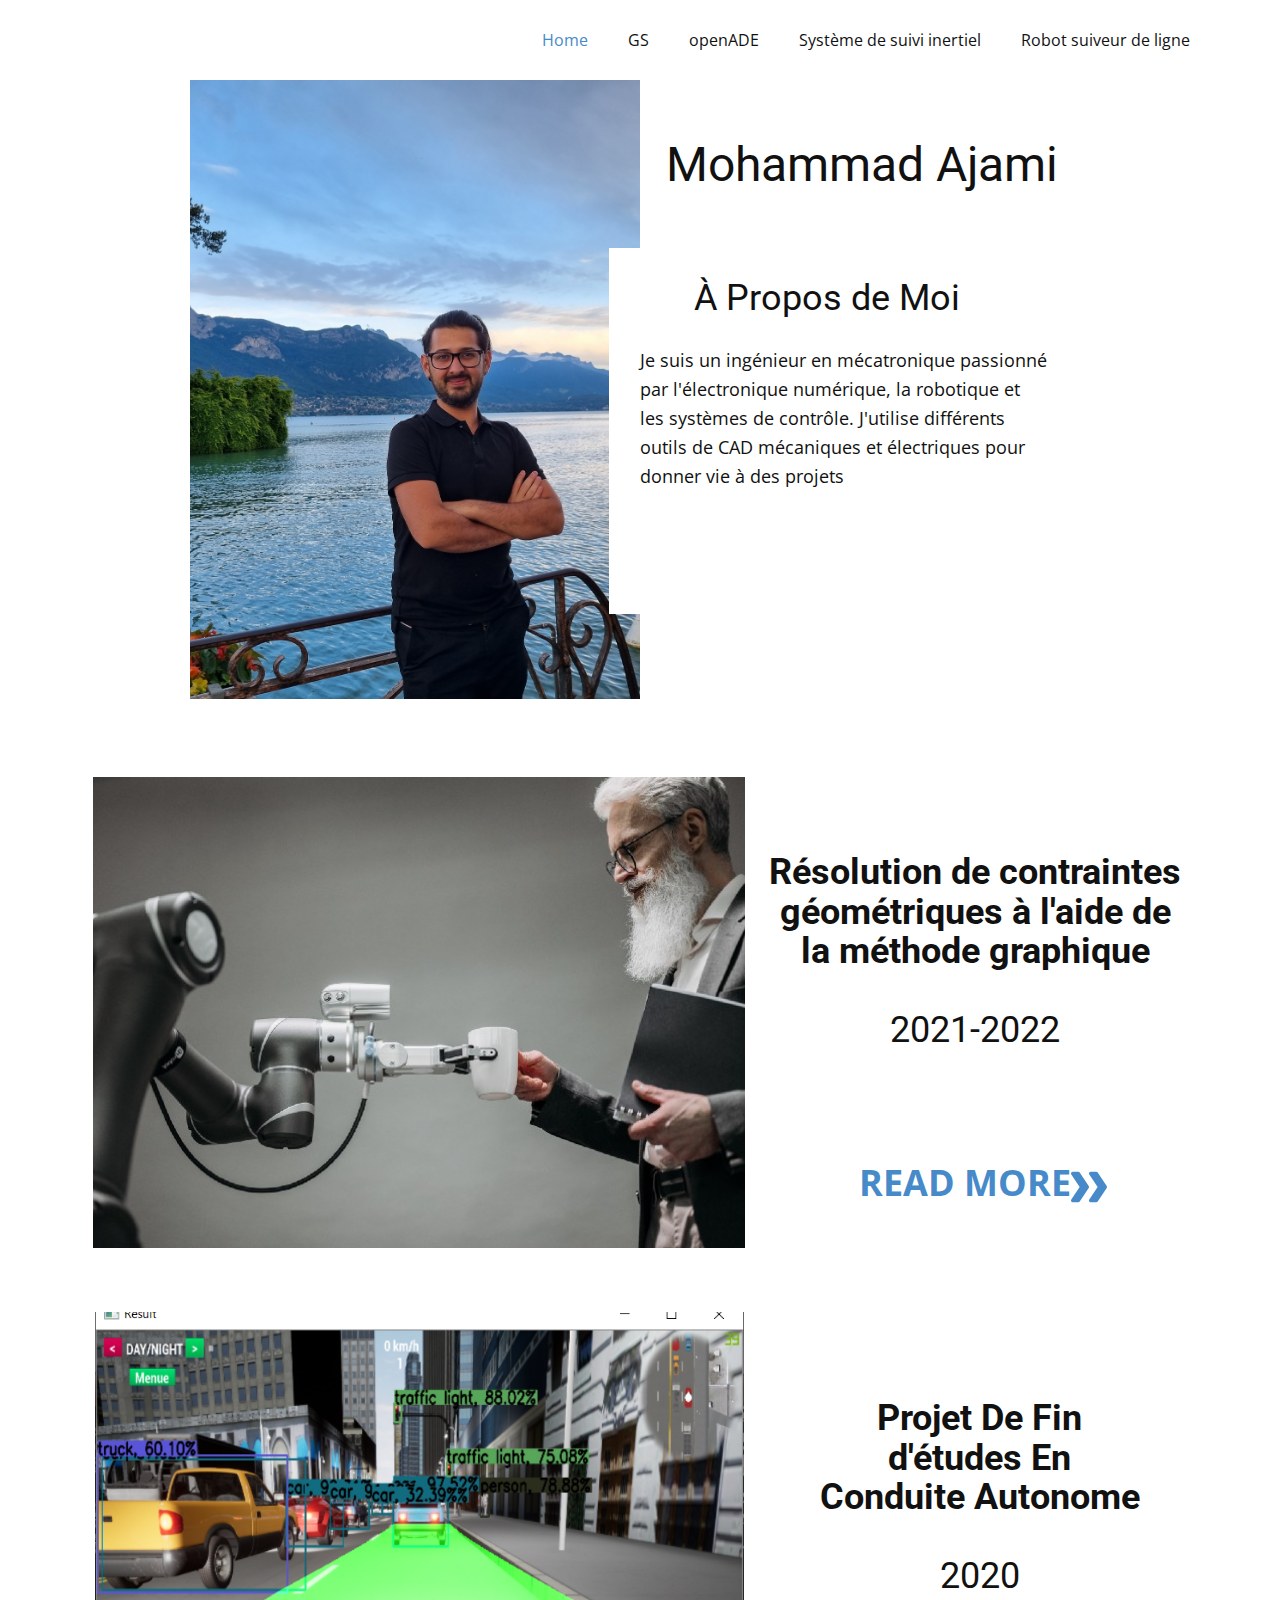
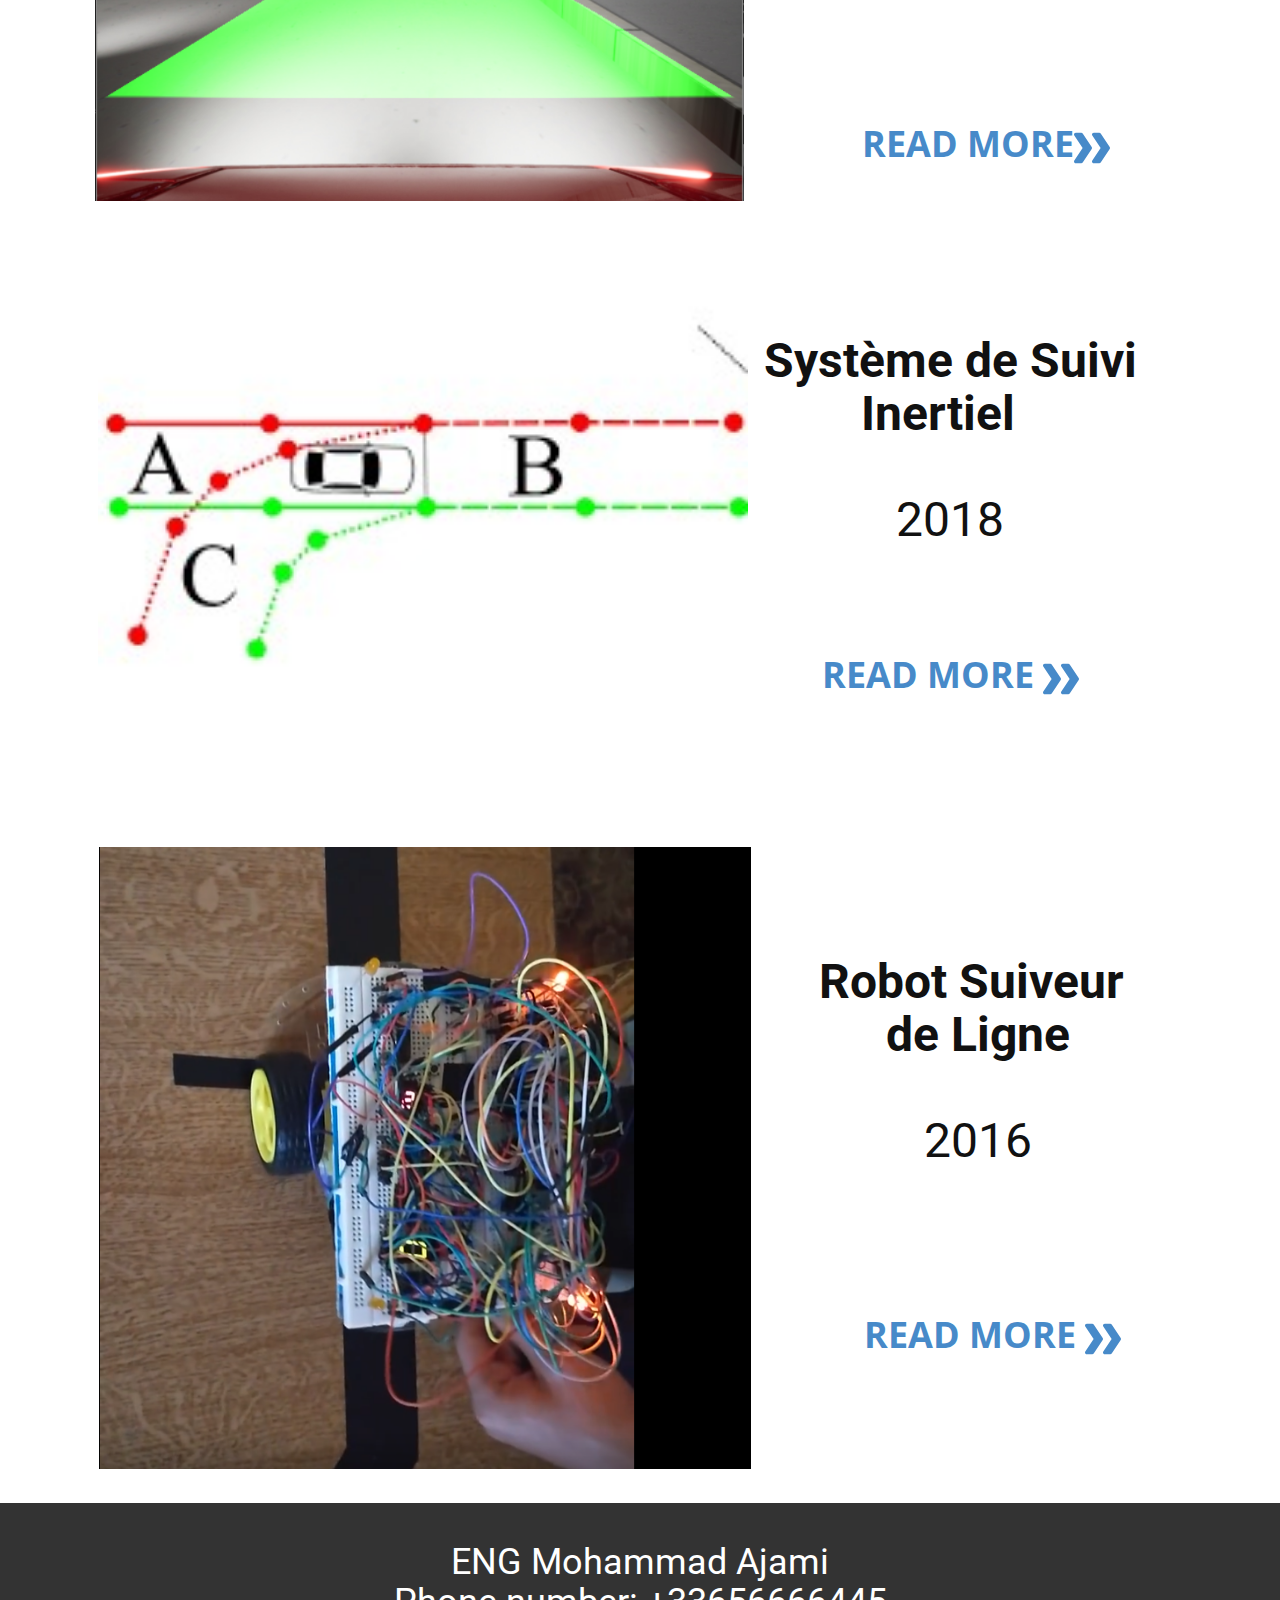
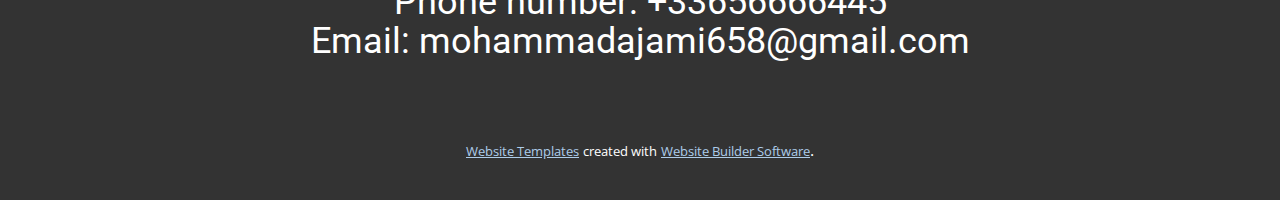
<file: index.html>
<!DOCTYPE html>
<html style="font-size: 16px;" lang="en"><head>
    <meta name="viewport" content="width=device-width, initial-scale=1.0">
    <meta charset="utf-8">
    <meta name="keywords" content="Mohammad Ajami">
    <meta name="description" content="">
    <title>Home</title>
    <link rel="stylesheet" href="nicepage.css" media="screen">
<link rel="stylesheet" href="Home.css" media="screen">
    <script class="u-script" type="text/javascript" src="jquery.js" "="" defer=""></script>
    <script class="u-script" type="text/javascript" src="nicepage.js" "="" defer=""></script>
    <meta name="generator" content="Nicepage 4.16.0, nicepage.com">
    <link id="u-theme-google-font" rel="stylesheet" href="https://fonts.googleapis.com/css?family=Roboto:100,100i,300,300i,400,400i,500,500i,700,700i,900,900i|Open+Sans:300,300i,400,400i,500,500i,600,600i,700,700i,800,800i">
    
    
    
    
    
    
    <script type="application/ld+json">{
		"@context": "http://schema.org",
		"@type": "Organization",
		"name": ""
}</script>
    <meta name="theme-color" content="#478ac9">
    <meta property="og:title" content="Home">
    <meta property="og:type" content="website">
  </head>
  <body data-home-page="Home.html" data-home-page-title="Home" class="u-body u-xl-mode" data-lang="en"><header class="u-clearfix u-header u-header" id="sec-3fb4"><div class="u-clearfix u-sheet u-valign-middle u-sheet-1">
        <nav class="u-menu u-menu-one-level u-offcanvas u-menu-1">
          <div class="menu-collapse" style="font-size: 1rem; letter-spacing: 0px;">
            <a class="u-button-style u-custom-left-right-menu-spacing u-custom-padding-bottom u-custom-top-bottom-menu-spacing u-nav-link u-text-active-palette-1-base u-text-hover-palette-2-base" href="#">
              <svg class="u-svg-link" viewBox="0 0 24 24"><use xmlns:xlink="http://www.w3.org/1999/xlink" xlink:href="#menu-hamburger"></use></svg>
              <svg class="u-svg-content" version="1.1" id="menu-hamburger" viewBox="0 0 16 16" x="0px" y="0px" xmlns:xlink="http://www.w3.org/1999/xlink" xmlns="http://www.w3.org/2000/svg"><g><rect y="1" width="16" height="2"></rect><rect y="7" width="16" height="2"></rect><rect y="13" width="16" height="2"></rect>
</g></svg>
            </a>
          </div>
          <div class="u-custom-menu u-nav-container">
            <ul class="u-nav u-unstyled u-nav-1"><li class="u-nav-item"><a class="u-button-style u-nav-link u-text-active-palette-1-base u-text-hover-palette-2-base" href="Home.html" style="padding: 10px 20px;">Home</a>
</li><li class="u-nav-item"><a class="u-button-style u-nav-link u-text-active-palette-1-base u-text-hover-palette-2-base" href="GS.html" style="padding: 10px 20px;">GS</a>
</li><li class="u-nav-item"><a class="u-button-style u-nav-link u-text-active-palette-1-base u-text-hover-palette-2-base" href="openADE.html" style="padding: 10px 20px;">openADE</a>
</li><li class="u-nav-item"><a class="u-button-style u-nav-link u-text-active-palette-1-base u-text-hover-palette-2-base" href="Système-de-suivi-inertiel.html" style="padding: 10px 20px;">Système de suivi inertiel</a>
</li><li class="u-nav-item"><a class="u-button-style u-nav-link u-text-active-palette-1-base u-text-hover-palette-2-base" href="Robot-suiveur-de-ligne.html" style="padding: 10px 20px;">Robot suiveur de ligne</a>
</li></ul>
          </div>
          <div class="u-custom-menu u-nav-container-collapse">
            <div class="u-black u-container-style u-inner-container-layout u-opacity u-opacity-95 u-sidenav">
              <div class="u-inner-container-layout u-sidenav-overflow">
                <div class="u-menu-close"></div>
                <ul class="u-align-center u-nav u-popupmenu-items u-unstyled u-nav-2"><li class="u-nav-item"><a class="u-button-style u-nav-link" href="Home.html">Home</a>
</li><li class="u-nav-item"><a class="u-button-style u-nav-link" href="GS.html">GS</a>
</li><li class="u-nav-item"><a class="u-button-style u-nav-link" href="openADE.html">openADE</a>
</li><li class="u-nav-item"><a class="u-button-style u-nav-link" href="Système-de-suivi-inertiel.html">Système de suivi inertiel</a>
</li><li class="u-nav-item"><a class="u-button-style u-nav-link" href="Robot-suiveur-de-ligne.html">Robot suiveur de ligne</a>
</li></ul>
              </div>
            </div>
            <div class="u-black u-menu-overlay u-opacity u-opacity-70"></div>
          </div>
        </nav>
      </div></header>
    <section class="u-clearfix u-section-1" id="sec-1657">
      <div class="u-clearfix u-sheet u-sheet-1">
        <div class="u-clearfix u-expanded-width-md u-expanded-width-sm u-expanded-width-xs u-gutter-0 u-layout-wrap u-layout-wrap-1">
          <div class="u-layout">
            <div class="u-layout-row">
              <div class="u-container-style u-image u-layout-cell u-left-cell u-size-30 u-image-1" src="" data-image-width="4032" data-image-height="3024">
                <div class="u-container-layout u-container-layout-1">
                  <div class="u-container-style u-group u-white u-group-1">
                    <div class="u-container-layout u-container-layout-2"></div>
                  </div>
                </div>
              </div>
              <div class="u-align-left-xs u-container-style u-layout-cell u-right-cell u-size-30 u-layout-cell-2">
                <div class="u-container-layout u-container-layout-3">
                  <h1 class="u-text u-text-1">Mohammad Ajami</h1>
                  <h2 class="u-text u-text-default u-text-2"> À Propos de Moi</h2>
                  <p class="u-text u-text-3"> Je suis un ingénieur en mécatronique passionné par l'électronique numérique, la robotique et les systèmes de contrôle. J'utilise différents outils de CAD mécaniques et électriques pour donner vie à des projets</p>
                </div>
              </div>
            </div>
          </div>
        </div>
      </div>
    </section>
    <section class="u-clearfix u-section-2" id="sec-9d49">
      <div class="u-clearfix u-sheet u-sheet-1">
        <img class="u-image u-image-default u-image-1" src="images/1_-fDroaVQIuvhndYAqtY2vA.jpeg" alt="" data-image-width="700" data-image-height="467">
        <h2 class="u-align-center u-text u-text-1"><b>Résolution
de contraintes géométriques à l'aide de la méthode graphique</b>
          <br>
          <br>2021-2022
        </h2>
        <a href="GS.html" data-page-id="939908374" class="u-btn u-button-style u-none u-text-hover-palette-2-base u-text-palette-1-base u-btn-1">Read More<span class="u-icon u-text-palette-1-base"><svg class="u-svg-content" viewBox="0 -32 426.66667 426" style="width: 1em; height: 1em;"><path d="m213.332031 181.667969c0 4.265625-1.277343 8.53125-3.625 11.730469l-106.667969 160c-3.839843 5.761718-10.238281 9.601562-17.707031 9.601562h-64c-11.730469 0-21.332031-9.601562-21.332031-21.332031 0-4.269531 1.28125-8.535157 3.625-11.734375l98.773438-148.265625-98.773438-148.269531c-2.34375-3.199219-3.625-7.464844-3.625-11.730469 0-11.734375 9.601562-21.335938 21.332031-21.335938h64c7.46875 0 13.867188 3.839844 17.707031 9.601563l106.667969 160c2.347657 3.199218 3.625 7.464844 3.625 11.734375zm0 0"></path><path d="m426.667969 181.667969c0 4.265625-1.28125 8.53125-3.628907 11.730469l-106.664062 160c-3.839844 5.761718-10.242188 9.601562-17.707031 9.601562h-64c-11.734375 0-21.335938-9.601562-21.335938-21.332031 0-4.269531 1.28125-8.535157 3.628907-11.734375l98.773437-148.265625-98.773437-148.269531c-2.347657-3.199219-3.628907-7.464844-3.628907-11.730469 0-11.734375 9.601563-21.335938 21.335938-21.335938h64c7.464843 0 13.867187 3.839844 17.707031 9.601563l106.664062 160c2.347657 3.199218 3.628907 7.464844 3.628907 11.734375zm0 0"></path></svg><img></span>
        </a>
      </div>
    </section>
    <section class="u-clearfix u-section-3" id="sec-9c7d">
      <div class="u-clearfix u-sheet u-sheet-1">
        <img class="u-image u-image-default u-image-1" src="images/91db97d0-e41f-4a5e-90c8-6102f71ae052_rw_1200.png" alt="" data-image-width="805" data-image-height="642">
        <h2 class="u-align-center u-text u-text-1">
          <span style="font-size: 2.25rem;"><b>Projet
De Fin d'études En Conduite Autonome</b>
          </span>
          <br>
          <br>2020
        </h2>
        <a href="openADE.html" data-page-id="2581924715" class="u-btn u-button-style u-none u-text-hover-palette-2-base u-text-palette-1-base u-btn-1">READ MORE<span class="u-icon u-text-palette-1-base"><svg class="u-svg-content" viewBox="0 -32 426.66667 426" style="width: 1em; height: 1em;"><path d="m213.332031 181.667969c0 4.265625-1.277343 8.53125-3.625 11.730469l-106.667969 160c-3.839843 5.761718-10.238281 9.601562-17.707031 9.601562h-64c-11.730469 0-21.332031-9.601562-21.332031-21.332031 0-4.269531 1.28125-8.535157 3.625-11.734375l98.773438-148.265625-98.773438-148.269531c-2.34375-3.199219-3.625-7.464844-3.625-11.730469 0-11.734375 9.601562-21.335938 21.332031-21.335938h64c7.46875 0 13.867188 3.839844 17.707031 9.601563l106.667969 160c2.347657 3.199218 3.625 7.464844 3.625 11.734375zm0 0"></path><path d="m426.667969 181.667969c0 4.265625-1.28125 8.53125-3.628907 11.730469l-106.664062 160c-3.839844 5.761718-10.242188 9.601562-17.707031 9.601562h-64c-11.734375 0-21.335938-9.601562-21.335938-21.332031 0-4.269531 1.28125-8.535157 3.628907-11.734375l98.773437-148.265625-98.773437-148.269531c-2.347657-3.199219-3.628907-7.464844-3.628907-11.730469 0-11.734375 9.601563-21.335938 21.335938-21.335938h64c7.464843 0 13.867187 3.839844 17.707031 9.601563l106.664062 160c2.347657 3.199218 3.628907 7.464844 3.628907 11.734375zm0 0"></path></svg><img></span>
        </a>
      </div>
    </section>
    <section class="u-clearfix u-section-4" id="sec-c648">
      <div class="u-align-left u-clearfix u-sheet u-sheet-1">
        <img class="u-image u-image-default u-preserve-proportions u-image-1" src="images/images.jpg" alt="" data-image-width="220" data-image-height="147">
        <h1 class="u-align-center u-text u-text-1"><b>Système
de Suivi Inertiel</b>&nbsp;&nbsp;<br>
          <br>2018
        </h1>
        <a href="Système-de-suivi-inertiel.html" data-page-id="86040242" class="u-btn u-button-style u-none u-text-hover-palette-2-base u-text-palette-1-base u-btn-1">Read More&nbsp;<span class="u-icon u-text-palette-1-base"><svg class="u-svg-content" viewBox="0 -32 426.66667 426" style="width: 1em; height: 1em;"><path d="m213.332031 181.667969c0 4.265625-1.277343 8.53125-3.625 11.730469l-106.667969 160c-3.839843 5.761718-10.238281 9.601562-17.707031 9.601562h-64c-11.730469 0-21.332031-9.601562-21.332031-21.332031 0-4.269531 1.28125-8.535157 3.625-11.734375l98.773438-148.265625-98.773438-148.269531c-2.34375-3.199219-3.625-7.464844-3.625-11.730469 0-11.734375 9.601562-21.335938 21.332031-21.335938h64c7.46875 0 13.867188 3.839844 17.707031 9.601563l106.667969 160c2.347657 3.199218 3.625 7.464844 3.625 11.734375zm0 0"></path><path d="m426.667969 181.667969c0 4.265625-1.28125 8.53125-3.628907 11.730469l-106.664062 160c-3.839844 5.761718-10.242188 9.601562-17.707031 9.601562h-64c-11.734375 0-21.335938-9.601562-21.335938-21.332031 0-4.269531 1.28125-8.535157 3.628907-11.734375l98.773437-148.265625-98.773437-148.269531c-2.347657-3.199219-3.628907-7.464844-3.628907-11.730469 0-11.734375 9.601563-21.335938 21.335938-21.335938h64c7.464843 0 13.867187 3.839844 17.707031 9.601563l106.664062 160c2.347657 3.199218 3.628907 7.464844 3.628907 11.734375zm0 0"></path></svg><img></span>
        </a>
      </div>
    </section>
    <section class="u-clearfix u-section-5" id="sec-3957">
      <div class="u-clearfix u-sheet u-sheet-1">
        <img class="u-image u-image-default u-image-1" src="images/Screenshot227.png" alt="" data-image-width="742" data-image-height="792">
        <h2 class="u-align-center u-text u-text-default u-text-1"><b>Robot Suiveur&nbsp;<br>de Ligne</b>
          <br>
          <br>2016
        </h2>
        <a href="Robot-suiveur-de-ligne.html" data-page-id="2579001346" class="u-btn u-button-style u-none u-text-hover-palette-2-base u-text-palette-1-base u-btn-1">Read More&nbsp;<span class="u-icon u-text-palette-1-base"><svg class="u-svg-content" viewBox="0 -32 426.66667 426" style="width: 1em; height: 1em;"><path d="m213.332031 181.667969c0 4.265625-1.277343 8.53125-3.625 11.730469l-106.667969 160c-3.839843 5.761718-10.238281 9.601562-17.707031 9.601562h-64c-11.730469 0-21.332031-9.601562-21.332031-21.332031 0-4.269531 1.28125-8.535157 3.625-11.734375l98.773438-148.265625-98.773438-148.269531c-2.34375-3.199219-3.625-7.464844-3.625-11.730469 0-11.734375 9.601562-21.335938 21.332031-21.335938h64c7.46875 0 13.867188 3.839844 17.707031 9.601563l106.667969 160c2.347657 3.199218 3.625 7.464844 3.625 11.734375zm0 0"></path><path d="m426.667969 181.667969c0 4.265625-1.28125 8.53125-3.628907 11.730469l-106.664062 160c-3.839844 5.761718-10.242188 9.601562-17.707031 9.601562h-64c-11.734375 0-21.335938-9.601562-21.335938-21.332031 0-4.269531 1.28125-8.535157 3.628907-11.734375l98.773437-148.265625-98.773437-148.269531c-2.347657-3.199219-3.628907-7.464844-3.628907-11.730469 0-11.734375 9.601563-21.335938 21.335938-21.335938h64c7.464843 0 13.867187 3.839844 17.707031 9.601563l106.664062 160c2.347657 3.199218 3.628907 7.464844 3.628907 11.734375zm0 0"></path></svg><img></span>
        </a>
      </div>
    </section>
    
    
    <footer class="u-align-center u-clearfix u-footer u-grey-80 u-footer" id="sec-7f06"><div class="u-align-left u-clearfix u-sheet u-valign-middle u-sheet-1">
        <h2 class="u-align-center u-text u-text-default u-text-1"> ENG Mohammad Ajami<br>Phone number: +33656666445<br>Email: mohammadajami658@gmail.com
        </h2>
      </div></footer>
    <section class="u-backlink u-clearfix u-grey-80">
      <a class="u-link" href="https://nicepage.com/website-templates" target="_blank">
        <span>Website Templates</span>
      </a>
      <p class="u-text">
        <span>created with</span>
      </p>
      <a class="u-link" href="" target="_blank">
        <span>Website Builder Software</span>
      </a>. 
    </section>
  
</body></html>
</file>
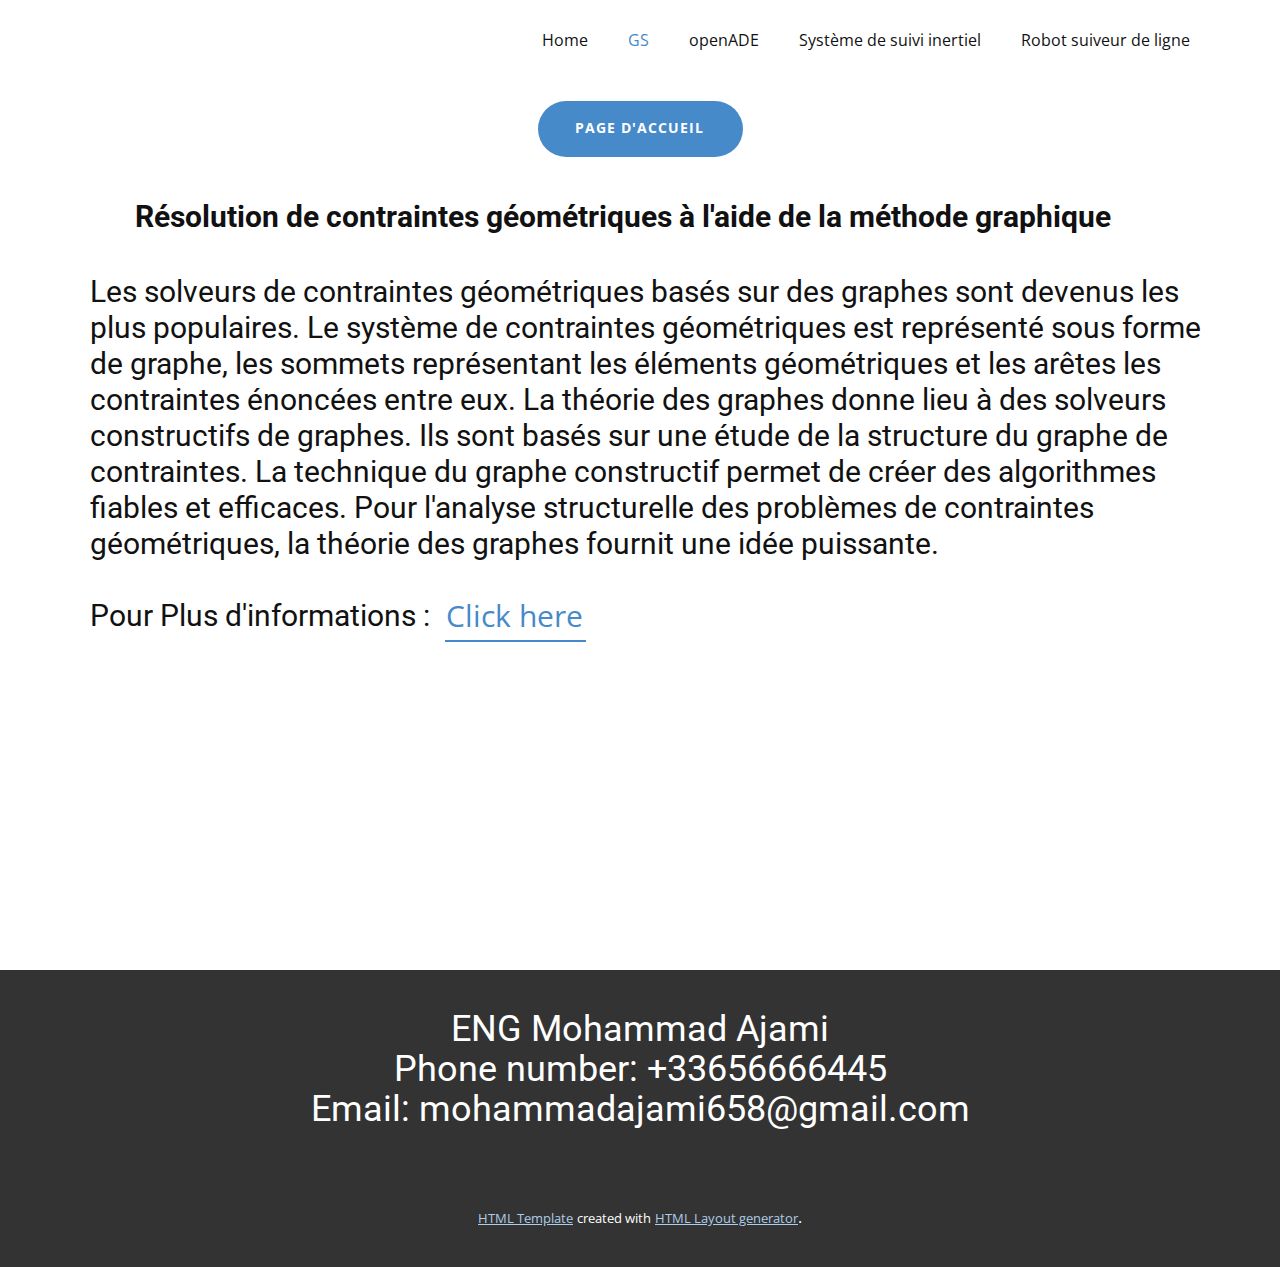
<file: GS.html>
<!DOCTYPE html>
<html style="font-size: 16px;" lang="en"><head>
    <meta name="viewport" content="width=device-width, initial-scale=1.0">
    <meta charset="utf-8">
    <meta name="keywords" content="​ENG Mohammad AjamiPhone number: +33656666445Email: mohammadajami658@gmail.com">
    <meta name="description" content="">
    <title>GS</title>
    <link rel="stylesheet" href="nicepage.css" media="screen">
<link rel="stylesheet" href="GS.css" media="screen">
    <script class="u-script" type="text/javascript" src="jquery.js" "="" defer=""></script>
    <script class="u-script" type="text/javascript" src="nicepage.js" "="" defer=""></script>
    <meta name="generator" content="Nicepage 4.16.0, nicepage.com">
    <link id="u-theme-google-font" rel="stylesheet" href="https://fonts.googleapis.com/css?family=Roboto:100,100i,300,300i,400,400i,500,500i,700,700i,900,900i|Open+Sans:300,300i,400,400i,500,500i,600,600i,700,700i,800,800i">
    
    
    
    <script type="application/ld+json">{
		"@context": "http://schema.org",
		"@type": "Organization",
		"name": ""
}</script>
    <meta name="theme-color" content="#478ac9">
    <meta property="og:title" content="GS">
    <meta property="og:type" content="website">
  </head>
  <body class="u-body u-xl-mode" data-lang="en"><header class="u-clearfix u-header u-header" id="sec-3fb4"><div class="u-clearfix u-sheet u-valign-middle u-sheet-1">
        <nav class="u-menu u-menu-one-level u-offcanvas u-menu-1">
          <div class="menu-collapse" style="font-size: 1rem; letter-spacing: 0px;">
            <a class="u-button-style u-custom-left-right-menu-spacing u-custom-padding-bottom u-custom-top-bottom-menu-spacing u-nav-link u-text-active-palette-1-base u-text-hover-palette-2-base" href="#">
              <svg class="u-svg-link" viewBox="0 0 24 24"><use xmlns:xlink="http://www.w3.org/1999/xlink" xlink:href="#menu-hamburger"></use></svg>
              <svg class="u-svg-content" version="1.1" id="menu-hamburger" viewBox="0 0 16 16" x="0px" y="0px" xmlns:xlink="http://www.w3.org/1999/xlink" xmlns="http://www.w3.org/2000/svg"><g><rect y="1" width="16" height="2"></rect><rect y="7" width="16" height="2"></rect><rect y="13" width="16" height="2"></rect>
</g></svg>
            </a>
          </div>
          <div class="u-custom-menu u-nav-container">
            <ul class="u-nav u-unstyled u-nav-1"><li class="u-nav-item"><a class="u-button-style u-nav-link u-text-active-palette-1-base u-text-hover-palette-2-base" href="Home.html" style="padding: 10px 20px;">Home</a>
</li><li class="u-nav-item"><a class="u-button-style u-nav-link u-text-active-palette-1-base u-text-hover-palette-2-base" href="GS.html" style="padding: 10px 20px;">GS</a>
</li><li class="u-nav-item"><a class="u-button-style u-nav-link u-text-active-palette-1-base u-text-hover-palette-2-base" href="openADE.html" style="padding: 10px 20px;">openADE</a>
</li><li class="u-nav-item"><a class="u-button-style u-nav-link u-text-active-palette-1-base u-text-hover-palette-2-base" href="Système-de-suivi-inertiel.html" style="padding: 10px 20px;">Système de suivi inertiel</a>
</li><li class="u-nav-item"><a class="u-button-style u-nav-link u-text-active-palette-1-base u-text-hover-palette-2-base" href="Robot-suiveur-de-ligne.html" style="padding: 10px 20px;">Robot suiveur de ligne</a>
</li></ul>
          </div>
          <div class="u-custom-menu u-nav-container-collapse">
            <div class="u-black u-container-style u-inner-container-layout u-opacity u-opacity-95 u-sidenav">
              <div class="u-inner-container-layout u-sidenav-overflow">
                <div class="u-menu-close"></div>
                <ul class="u-align-center u-nav u-popupmenu-items u-unstyled u-nav-2"><li class="u-nav-item"><a class="u-button-style u-nav-link" href="Home.html">Home</a>
</li><li class="u-nav-item"><a class="u-button-style u-nav-link" href="GS.html">GS</a>
</li><li class="u-nav-item"><a class="u-button-style u-nav-link" href="openADE.html">openADE</a>
</li><li class="u-nav-item"><a class="u-button-style u-nav-link" href="Système-de-suivi-inertiel.html">Système de suivi inertiel</a>
</li><li class="u-nav-item"><a class="u-button-style u-nav-link" href="Robot-suiveur-de-ligne.html">Robot suiveur de ligne</a>
</li></ul>
              </div>
            </div>
            <div class="u-black u-menu-overlay u-opacity u-opacity-70"></div>
          </div>
        </nav>
      </div></header>
    <section class="u-clearfix u-section-1" id="sec-9dc2">
      <div class="u-clearfix u-sheet u-sheet-1">
        <a href="Home.html" data-page-id="1757504487" class="u-align-center u-btn u-btn-round u-button-style u-hover-palette-1-light-1 u-palette-1-base u-radius-50 u-btn-1"> page d'accueil</a>
      </div>
    </section>
    <section class="u-clearfix u-section-2" id="sec-ccbe">
      <div class="u-clearfix u-sheet u-sheet-1">
        <h3 class="u-text u-text-1">
          <span style="font-size: 2.25rem; font-weight: 700;"> &nbsp; &nbsp; &nbsp;</span><b>Résolution
de contraintes géométriques à l'aide de la méthode graphique</b>
          <br>
          <br> Les solveurs de
contraintes géométriques basés sur des graphes sont devenus les plus
populaires. Le système de contraintes géométriques est représenté sous forme de
graphe, les sommets représentant les éléments géométriques et les arêtes les
contraintes énoncées entre eux.
La théorie des
graphes donne lieu à des solveurs constructifs de graphes. Ils sont basés sur
une étude de la structure du graphe de contraintes. La technique du graphe
constructif permet de créer des algorithmes fiables et efficaces. Pour
l'analyse structurelle des problèmes de contraintes géométriques, la théorie
des graphes fournit une idée puissante.&nbsp;&nbsp;<br>
          <br> Pour Plus
d'informations :
        </h3>
        <a href="files/Ajami_Mohammad_Maaz_Wael_PROJ803_Report1.pdf" class="u-active-none u-border-2 u-border-active-palette-2-dark-1 u-border-hover-palette-2-base u-border-palette-1-base u-btn u-button-style u-file-link u-hover-none u-none u-text-hover-palette-2-base u-text-palette-1-base u-btn-1">Click here</a>
      </div>
    </section>
    
    
    <footer class="u-align-center u-clearfix u-footer u-grey-80 u-footer" id="sec-7f06"><div class="u-align-left u-clearfix u-sheet u-valign-middle u-sheet-1">
        <h2 class="u-align-center u-text u-text-default u-text-1"> ENG Mohammad Ajami<br>Phone number: +33656666445<br>Email: mohammadajami658@gmail.com
        </h2>
      </div></footer>
    <section class="u-backlink u-clearfix u-grey-80">
      <a class="u-link" href="https://nicepage.com/html-templates" target="_blank">
        <span>HTML Template</span>
      </a>
      <p class="u-text">
        <span>created with</span>
      </p>
      <a class="u-link" href="https://nicepage.com/html-website-builder" target="_blank">
        <span>HTML Layout generator</span>
      </a>. 
    </section>
  
</body></html>
</file>
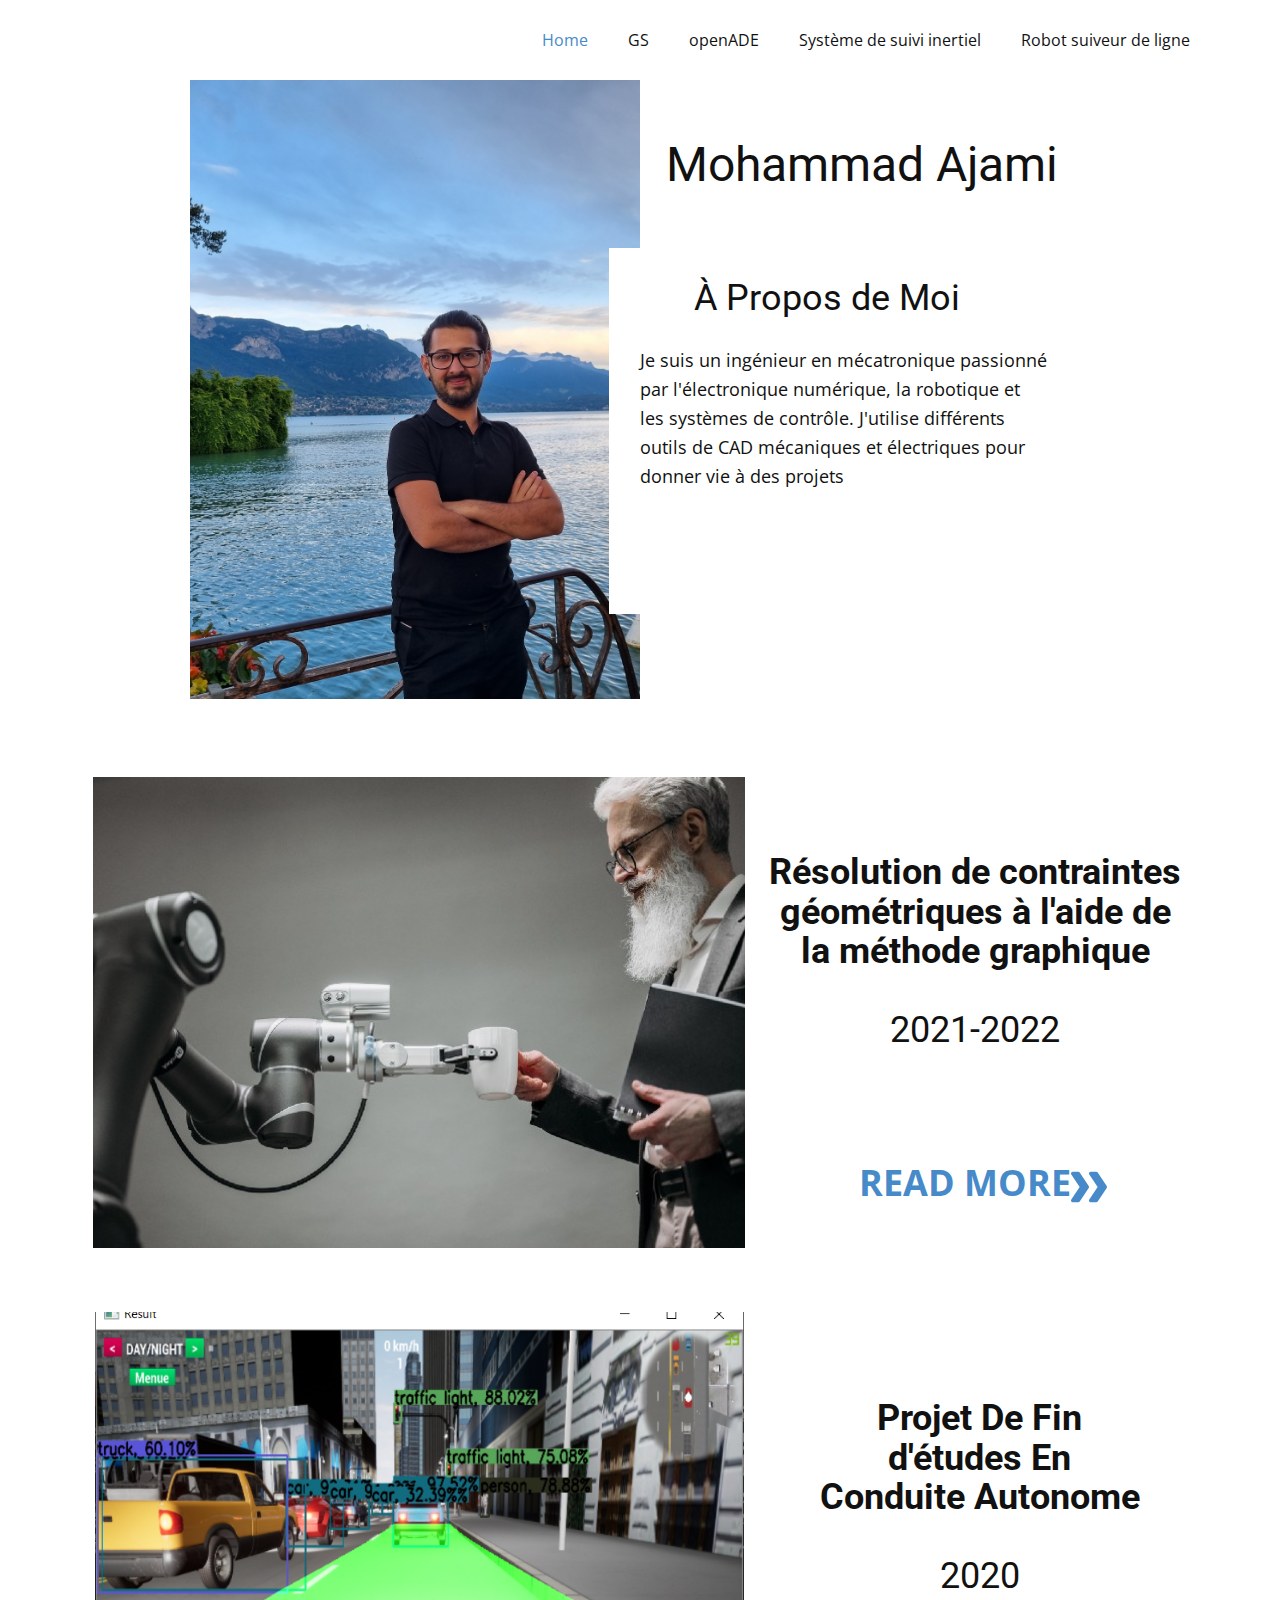
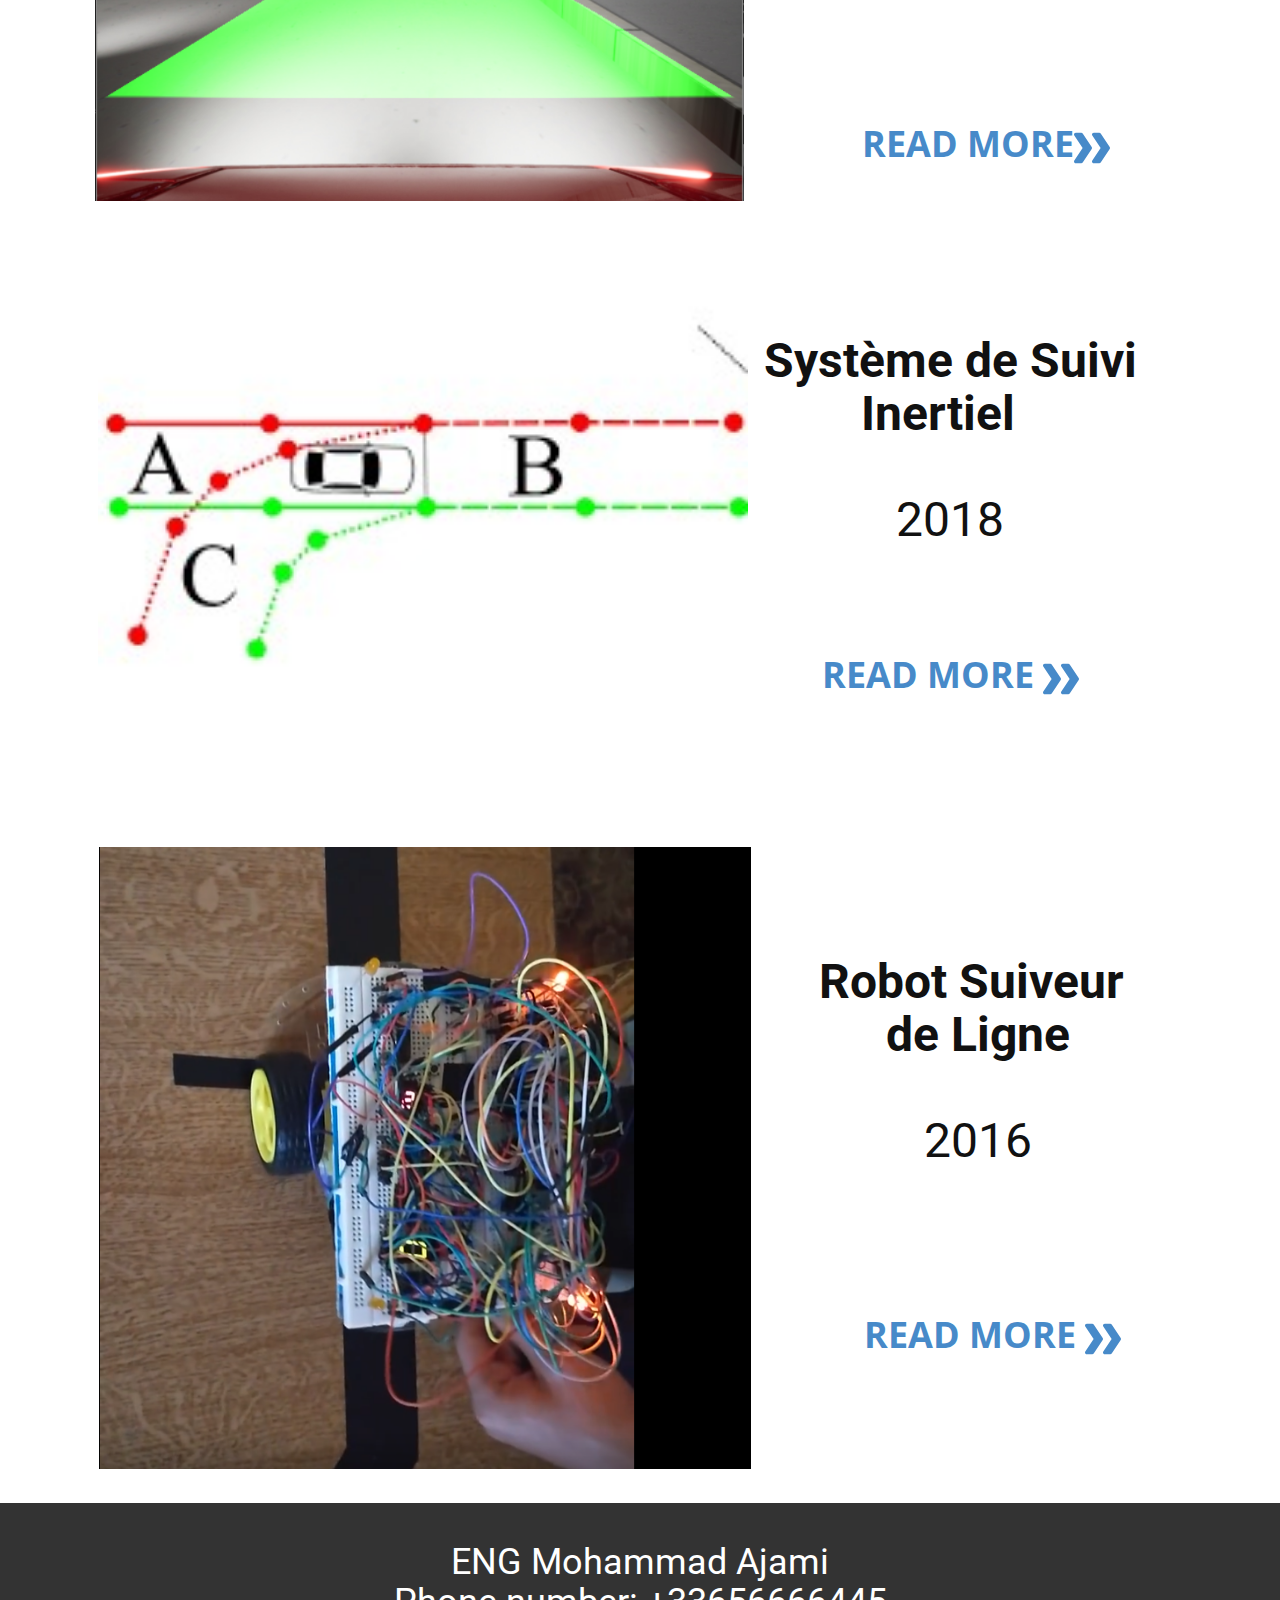
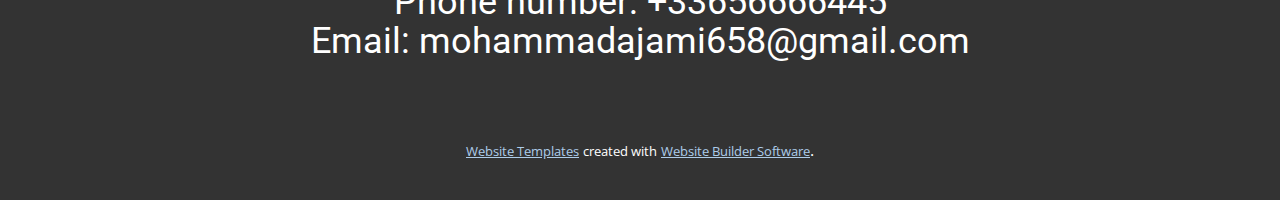
<file: Home.html>
<!DOCTYPE html>
<html style="font-size: 16px;" lang="en"><head>
    <meta name="viewport" content="width=device-width, initial-scale=1.0">
    <meta charset="utf-8">
    <meta name="keywords" content="Mohammad Ajami">
    <meta name="description" content="">
    <title>Home</title>
    <link rel="stylesheet" href="nicepage.css" media="screen">
<link rel="stylesheet" href="Home.css" media="screen">
    <script class="u-script" type="text/javascript" src="jquery.js" "="" defer=""></script>
    <script class="u-script" type="text/javascript" src="nicepage.js" "="" defer=""></script>
    <meta name="generator" content="Nicepage 4.16.0, nicepage.com">
    <link id="u-theme-google-font" rel="stylesheet" href="https://fonts.googleapis.com/css?family=Roboto:100,100i,300,300i,400,400i,500,500i,700,700i,900,900i|Open+Sans:300,300i,400,400i,500,500i,600,600i,700,700i,800,800i">
    
    
    
    
    
    
    <script type="application/ld+json">{
		"@context": "http://schema.org",
		"@type": "Organization",
		"name": ""
}</script>
    <meta name="theme-color" content="#478ac9">
    <meta property="og:title" content="Home">
    <meta property="og:type" content="website">
  </head>
  <body class="u-body u-xl-mode" data-lang="en"><header class="u-clearfix u-header u-header" id="sec-3fb4"><div class="u-clearfix u-sheet u-valign-middle u-sheet-1">
        <nav class="u-menu u-menu-one-level u-offcanvas u-menu-1">
          <div class="menu-collapse" style="font-size: 1rem; letter-spacing: 0px;">
            <a class="u-button-style u-custom-left-right-menu-spacing u-custom-padding-bottom u-custom-top-bottom-menu-spacing u-nav-link u-text-active-palette-1-base u-text-hover-palette-2-base" href="#">
              <svg class="u-svg-link" viewBox="0 0 24 24"><use xmlns:xlink="http://www.w3.org/1999/xlink" xlink:href="#menu-hamburger"></use></svg>
              <svg class="u-svg-content" version="1.1" id="menu-hamburger" viewBox="0 0 16 16" x="0px" y="0px" xmlns:xlink="http://www.w3.org/1999/xlink" xmlns="http://www.w3.org/2000/svg"><g><rect y="1" width="16" height="2"></rect><rect y="7" width="16" height="2"></rect><rect y="13" width="16" height="2"></rect>
</g></svg>
            </a>
          </div>
          <div class="u-custom-menu u-nav-container">
            <ul class="u-nav u-unstyled u-nav-1"><li class="u-nav-item"><a class="u-button-style u-nav-link u-text-active-palette-1-base u-text-hover-palette-2-base" href="Home.html" style="padding: 10px 20px;">Home</a>
</li><li class="u-nav-item"><a class="u-button-style u-nav-link u-text-active-palette-1-base u-text-hover-palette-2-base" href="GS.html" style="padding: 10px 20px;">GS</a>
</li><li class="u-nav-item"><a class="u-button-style u-nav-link u-text-active-palette-1-base u-text-hover-palette-2-base" href="openADE.html" style="padding: 10px 20px;">openADE</a>
</li><li class="u-nav-item"><a class="u-button-style u-nav-link u-text-active-palette-1-base u-text-hover-palette-2-base" href="Système-de-suivi-inertiel.html" style="padding: 10px 20px;">Système de suivi inertiel</a>
</li><li class="u-nav-item"><a class="u-button-style u-nav-link u-text-active-palette-1-base u-text-hover-palette-2-base" href="Robot-suiveur-de-ligne.html" style="padding: 10px 20px;">Robot suiveur de ligne</a>
</li></ul>
          </div>
          <div class="u-custom-menu u-nav-container-collapse">
            <div class="u-black u-container-style u-inner-container-layout u-opacity u-opacity-95 u-sidenav">
              <div class="u-inner-container-layout u-sidenav-overflow">
                <div class="u-menu-close"></div>
                <ul class="u-align-center u-nav u-popupmenu-items u-unstyled u-nav-2"><li class="u-nav-item"><a class="u-button-style u-nav-link" href="Home.html">Home</a>
</li><li class="u-nav-item"><a class="u-button-style u-nav-link" href="GS.html">GS</a>
</li><li class="u-nav-item"><a class="u-button-style u-nav-link" href="openADE.html">openADE</a>
</li><li class="u-nav-item"><a class="u-button-style u-nav-link" href="Système-de-suivi-inertiel.html">Système de suivi inertiel</a>
</li><li class="u-nav-item"><a class="u-button-style u-nav-link" href="Robot-suiveur-de-ligne.html">Robot suiveur de ligne</a>
</li></ul>
              </div>
            </div>
            <div class="u-black u-menu-overlay u-opacity u-opacity-70"></div>
          </div>
        </nav>
      </div></header>
    <section class="u-clearfix u-section-1" id="sec-1657">
      <div class="u-clearfix u-sheet u-sheet-1">
        <div class="u-clearfix u-expanded-width-md u-expanded-width-sm u-expanded-width-xs u-gutter-0 u-layout-wrap u-layout-wrap-1">
          <div class="u-layout">
            <div class="u-layout-row">
              <div class="u-container-style u-image u-layout-cell u-left-cell u-size-30 u-image-1" src="" data-image-width="4032" data-image-height="3024">
                <div class="u-container-layout u-container-layout-1">
                  <div class="u-container-style u-group u-white u-group-1">
                    <div class="u-container-layout u-container-layout-2"></div>
                  </div>
                </div>
              </div>
              <div class="u-align-left-xs u-container-style u-layout-cell u-right-cell u-size-30 u-layout-cell-2">
                <div class="u-container-layout u-container-layout-3">
                  <h1 class="u-text u-text-1">Mohammad Ajami</h1>
                  <h2 class="u-text u-text-default u-text-2"> À Propos de Moi</h2>
                  <p class="u-text u-text-3"> Je suis un ingénieur en mécatronique passionné par l'électronique numérique, la robotique et les systèmes de contrôle. J'utilise différents outils de CAD mécaniques et électriques pour donner vie à des projets</p>
                </div>
              </div>
            </div>
          </div>
        </div>
      </div>
    </section>
    <section class="u-clearfix u-section-2" id="sec-9d49">
      <div class="u-clearfix u-sheet u-sheet-1">
        <img class="u-image u-image-default u-image-1" src="images/1_-fDroaVQIuvhndYAqtY2vA.jpeg" alt="" data-image-width="700" data-image-height="467">
        <h2 class="u-align-center u-text u-text-1"><b>Résolution
de contraintes géométriques à l'aide de la méthode graphique</b>
          <br>
          <br>2021-2022
        </h2>
        <a href="GS.html" data-page-id="939908374" class="u-btn u-button-style u-none u-text-hover-palette-2-base u-text-palette-1-base u-btn-1">Read More<span class="u-icon u-text-palette-1-base"><svg class="u-svg-content" viewBox="0 -32 426.66667 426" style="width: 1em; height: 1em;"><path d="m213.332031 181.667969c0 4.265625-1.277343 8.53125-3.625 11.730469l-106.667969 160c-3.839843 5.761718-10.238281 9.601562-17.707031 9.601562h-64c-11.730469 0-21.332031-9.601562-21.332031-21.332031 0-4.269531 1.28125-8.535157 3.625-11.734375l98.773438-148.265625-98.773438-148.269531c-2.34375-3.199219-3.625-7.464844-3.625-11.730469 0-11.734375 9.601562-21.335938 21.332031-21.335938h64c7.46875 0 13.867188 3.839844 17.707031 9.601563l106.667969 160c2.347657 3.199218 3.625 7.464844 3.625 11.734375zm0 0"></path><path d="m426.667969 181.667969c0 4.265625-1.28125 8.53125-3.628907 11.730469l-106.664062 160c-3.839844 5.761718-10.242188 9.601562-17.707031 9.601562h-64c-11.734375 0-21.335938-9.601562-21.335938-21.332031 0-4.269531 1.28125-8.535157 3.628907-11.734375l98.773437-148.265625-98.773437-148.269531c-2.347657-3.199219-3.628907-7.464844-3.628907-11.730469 0-11.734375 9.601563-21.335938 21.335938-21.335938h64c7.464843 0 13.867187 3.839844 17.707031 9.601563l106.664062 160c2.347657 3.199218 3.628907 7.464844 3.628907 11.734375zm0 0"></path></svg><img></span>
        </a>
      </div>
    </section>
    <section class="u-clearfix u-section-3" id="sec-9c7d">
      <div class="u-clearfix u-sheet u-sheet-1">
        <img class="u-image u-image-default u-image-1" src="images/91db97d0-e41f-4a5e-90c8-6102f71ae052_rw_1200.png" alt="" data-image-width="805" data-image-height="642">
        <h2 class="u-align-center u-text u-text-1">
          <span style="font-size: 2.25rem;"><b>Projet
De Fin d'études En Conduite Autonome</b>
          </span>
          <br>
          <br>2020
        </h2>
        <a href="openADE.html" data-page-id="2581924715" class="u-btn u-button-style u-none u-text-hover-palette-2-base u-text-palette-1-base u-btn-1">READ MORE<span class="u-icon u-text-palette-1-base"><svg class="u-svg-content" viewBox="0 -32 426.66667 426" style="width: 1em; height: 1em;"><path d="m213.332031 181.667969c0 4.265625-1.277343 8.53125-3.625 11.730469l-106.667969 160c-3.839843 5.761718-10.238281 9.601562-17.707031 9.601562h-64c-11.730469 0-21.332031-9.601562-21.332031-21.332031 0-4.269531 1.28125-8.535157 3.625-11.734375l98.773438-148.265625-98.773438-148.269531c-2.34375-3.199219-3.625-7.464844-3.625-11.730469 0-11.734375 9.601562-21.335938 21.332031-21.335938h64c7.46875 0 13.867188 3.839844 17.707031 9.601563l106.667969 160c2.347657 3.199218 3.625 7.464844 3.625 11.734375zm0 0"></path><path d="m426.667969 181.667969c0 4.265625-1.28125 8.53125-3.628907 11.730469l-106.664062 160c-3.839844 5.761718-10.242188 9.601562-17.707031 9.601562h-64c-11.734375 0-21.335938-9.601562-21.335938-21.332031 0-4.269531 1.28125-8.535157 3.628907-11.734375l98.773437-148.265625-98.773437-148.269531c-2.347657-3.199219-3.628907-7.464844-3.628907-11.730469 0-11.734375 9.601563-21.335938 21.335938-21.335938h64c7.464843 0 13.867187 3.839844 17.707031 9.601563l106.664062 160c2.347657 3.199218 3.628907 7.464844 3.628907 11.734375zm0 0"></path></svg><img></span>
        </a>
      </div>
    </section>
    <section class="u-clearfix u-section-4" id="sec-c648">
      <div class="u-align-left u-clearfix u-sheet u-sheet-1">
        <img class="u-image u-image-default u-preserve-proportions u-image-1" src="images/images.jpg" alt="" data-image-width="220" data-image-height="147">
        <h1 class="u-align-center u-text u-text-1"><b>Système
de Suivi Inertiel</b>&nbsp;&nbsp;<br>
          <br>2018
        </h1>
        <a href="Système-de-suivi-inertiel.html" data-page-id="86040242" class="u-btn u-button-style u-none u-text-hover-palette-2-base u-text-palette-1-base u-btn-1">Read More&nbsp;<span class="u-icon u-text-palette-1-base"><svg class="u-svg-content" viewBox="0 -32 426.66667 426" style="width: 1em; height: 1em;"><path d="m213.332031 181.667969c0 4.265625-1.277343 8.53125-3.625 11.730469l-106.667969 160c-3.839843 5.761718-10.238281 9.601562-17.707031 9.601562h-64c-11.730469 0-21.332031-9.601562-21.332031-21.332031 0-4.269531 1.28125-8.535157 3.625-11.734375l98.773438-148.265625-98.773438-148.269531c-2.34375-3.199219-3.625-7.464844-3.625-11.730469 0-11.734375 9.601562-21.335938 21.332031-21.335938h64c7.46875 0 13.867188 3.839844 17.707031 9.601563l106.667969 160c2.347657 3.199218 3.625 7.464844 3.625 11.734375zm0 0"></path><path d="m426.667969 181.667969c0 4.265625-1.28125 8.53125-3.628907 11.730469l-106.664062 160c-3.839844 5.761718-10.242188 9.601562-17.707031 9.601562h-64c-11.734375 0-21.335938-9.601562-21.335938-21.332031 0-4.269531 1.28125-8.535157 3.628907-11.734375l98.773437-148.265625-98.773437-148.269531c-2.347657-3.199219-3.628907-7.464844-3.628907-11.730469 0-11.734375 9.601563-21.335938 21.335938-21.335938h64c7.464843 0 13.867187 3.839844 17.707031 9.601563l106.664062 160c2.347657 3.199218 3.628907 7.464844 3.628907 11.734375zm0 0"></path></svg><img></span>
        </a>
      </div>
    </section>
    <section class="u-clearfix u-section-5" id="sec-3957">
      <div class="u-clearfix u-sheet u-sheet-1">
        <img class="u-image u-image-default u-image-1" src="images/Screenshot227.png" alt="" data-image-width="742" data-image-height="792">
        <h2 class="u-align-center u-text u-text-default u-text-1"><b>Robot Suiveur&nbsp;<br>de Ligne</b>
          <br>
          <br>2016
        </h2>
        <a href="Robot-suiveur-de-ligne.html" data-page-id="2579001346" class="u-btn u-button-style u-none u-text-hover-palette-2-base u-text-palette-1-base u-btn-1">Read More&nbsp;<span class="u-icon u-text-palette-1-base"><svg class="u-svg-content" viewBox="0 -32 426.66667 426" style="width: 1em; height: 1em;"><path d="m213.332031 181.667969c0 4.265625-1.277343 8.53125-3.625 11.730469l-106.667969 160c-3.839843 5.761718-10.238281 9.601562-17.707031 9.601562h-64c-11.730469 0-21.332031-9.601562-21.332031-21.332031 0-4.269531 1.28125-8.535157 3.625-11.734375l98.773438-148.265625-98.773438-148.269531c-2.34375-3.199219-3.625-7.464844-3.625-11.730469 0-11.734375 9.601562-21.335938 21.332031-21.335938h64c7.46875 0 13.867188 3.839844 17.707031 9.601563l106.667969 160c2.347657 3.199218 3.625 7.464844 3.625 11.734375zm0 0"></path><path d="m426.667969 181.667969c0 4.265625-1.28125 8.53125-3.628907 11.730469l-106.664062 160c-3.839844 5.761718-10.242188 9.601562-17.707031 9.601562h-64c-11.734375 0-21.335938-9.601562-21.335938-21.332031 0-4.269531 1.28125-8.535157 3.628907-11.734375l98.773437-148.265625-98.773437-148.269531c-2.347657-3.199219-3.628907-7.464844-3.628907-11.730469 0-11.734375 9.601563-21.335938 21.335938-21.335938h64c7.464843 0 13.867187 3.839844 17.707031 9.601563l106.664062 160c2.347657 3.199218 3.628907 7.464844 3.628907 11.734375zm0 0"></path></svg><img></span>
        </a>
      </div>
    </section>
    
    
    <footer class="u-align-center u-clearfix u-footer u-grey-80 u-footer" id="sec-7f06"><div class="u-align-left u-clearfix u-sheet u-valign-middle u-sheet-1">
        <h2 class="u-align-center u-text u-text-default u-text-1"> ENG Mohammad Ajami<br>Phone number: +33656666445<br>Email: mohammadajami658@gmail.com
        </h2>
      </div></footer>
    <section class="u-backlink u-clearfix u-grey-80">
      <a class="u-link" href="https://nicepage.com/website-templates" target="_blank">
        <span>Website Templates</span>
      </a>
      <p class="u-text">
        <span>created with</span>
      </p>
      <a class="u-link" href="" target="_blank">
        <span>Website Builder Software</span>
      </a>. 
    </section>
  
</body></html>
</file>
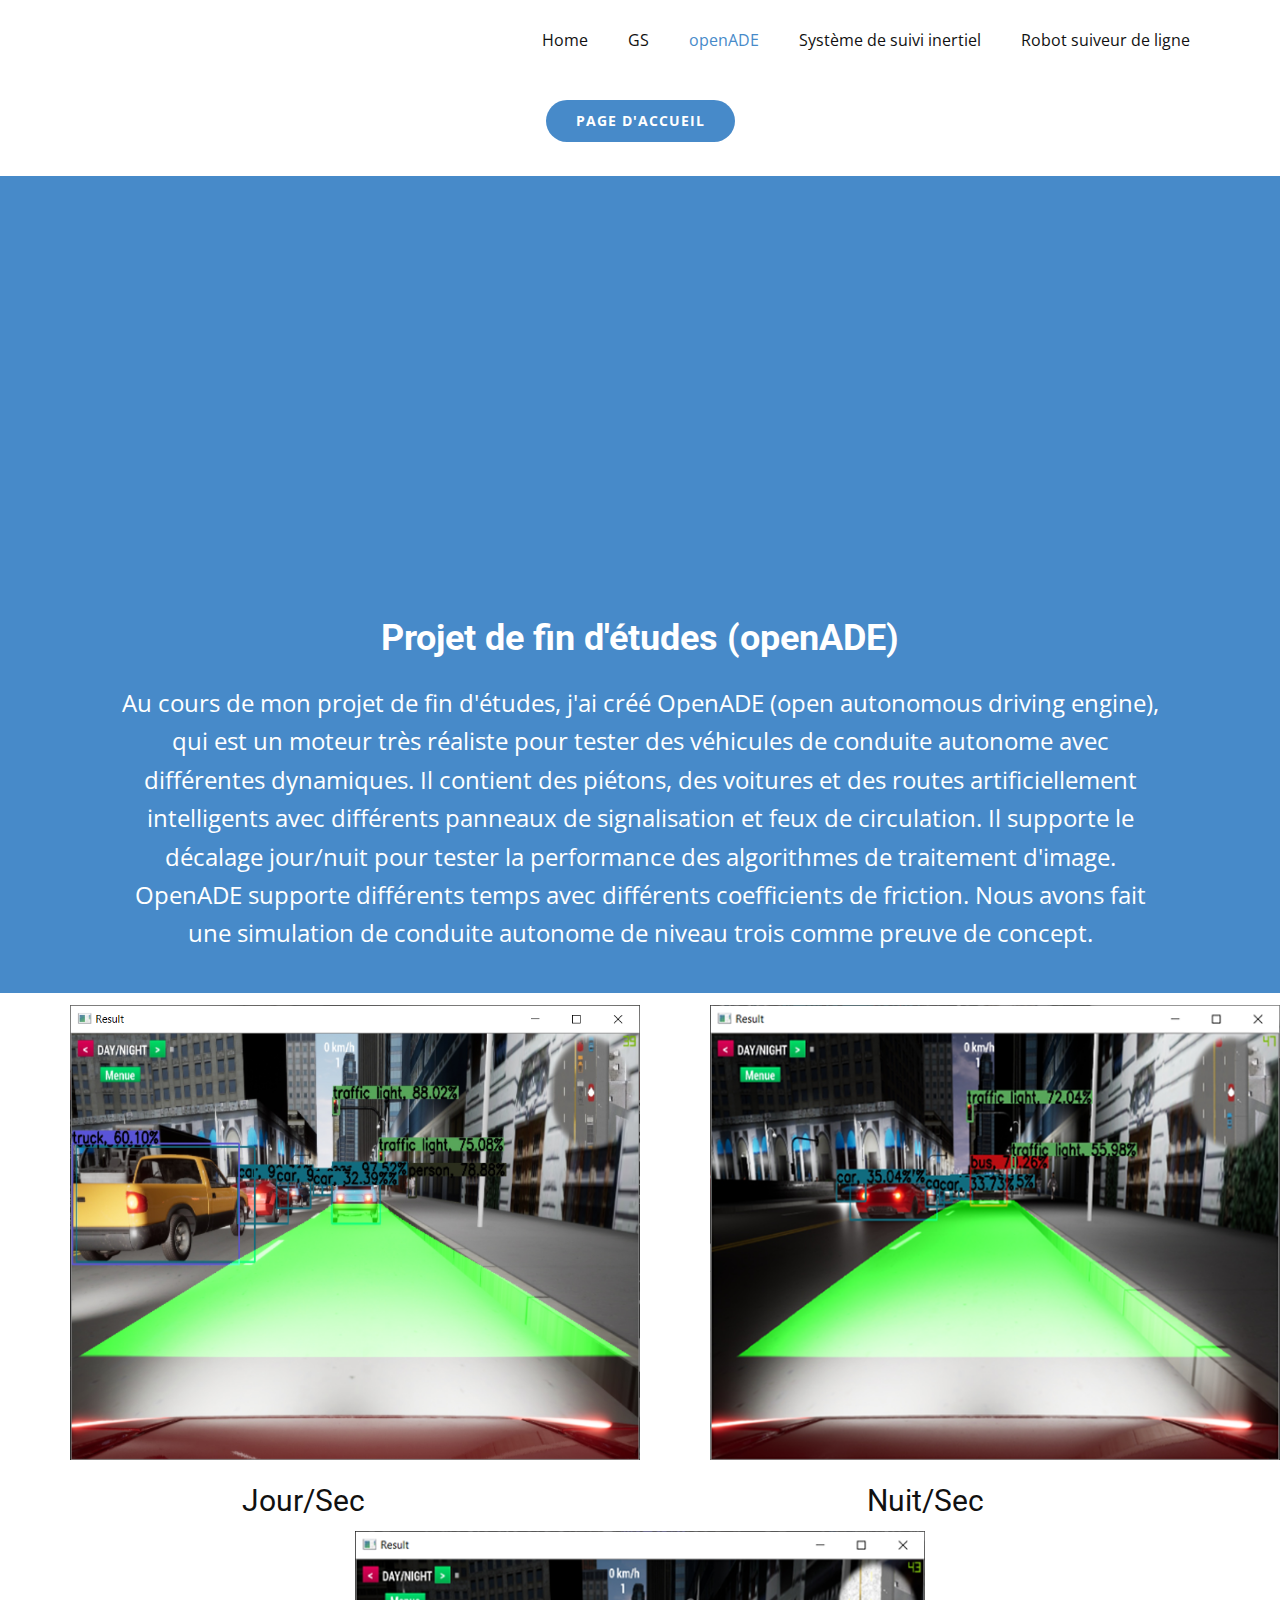
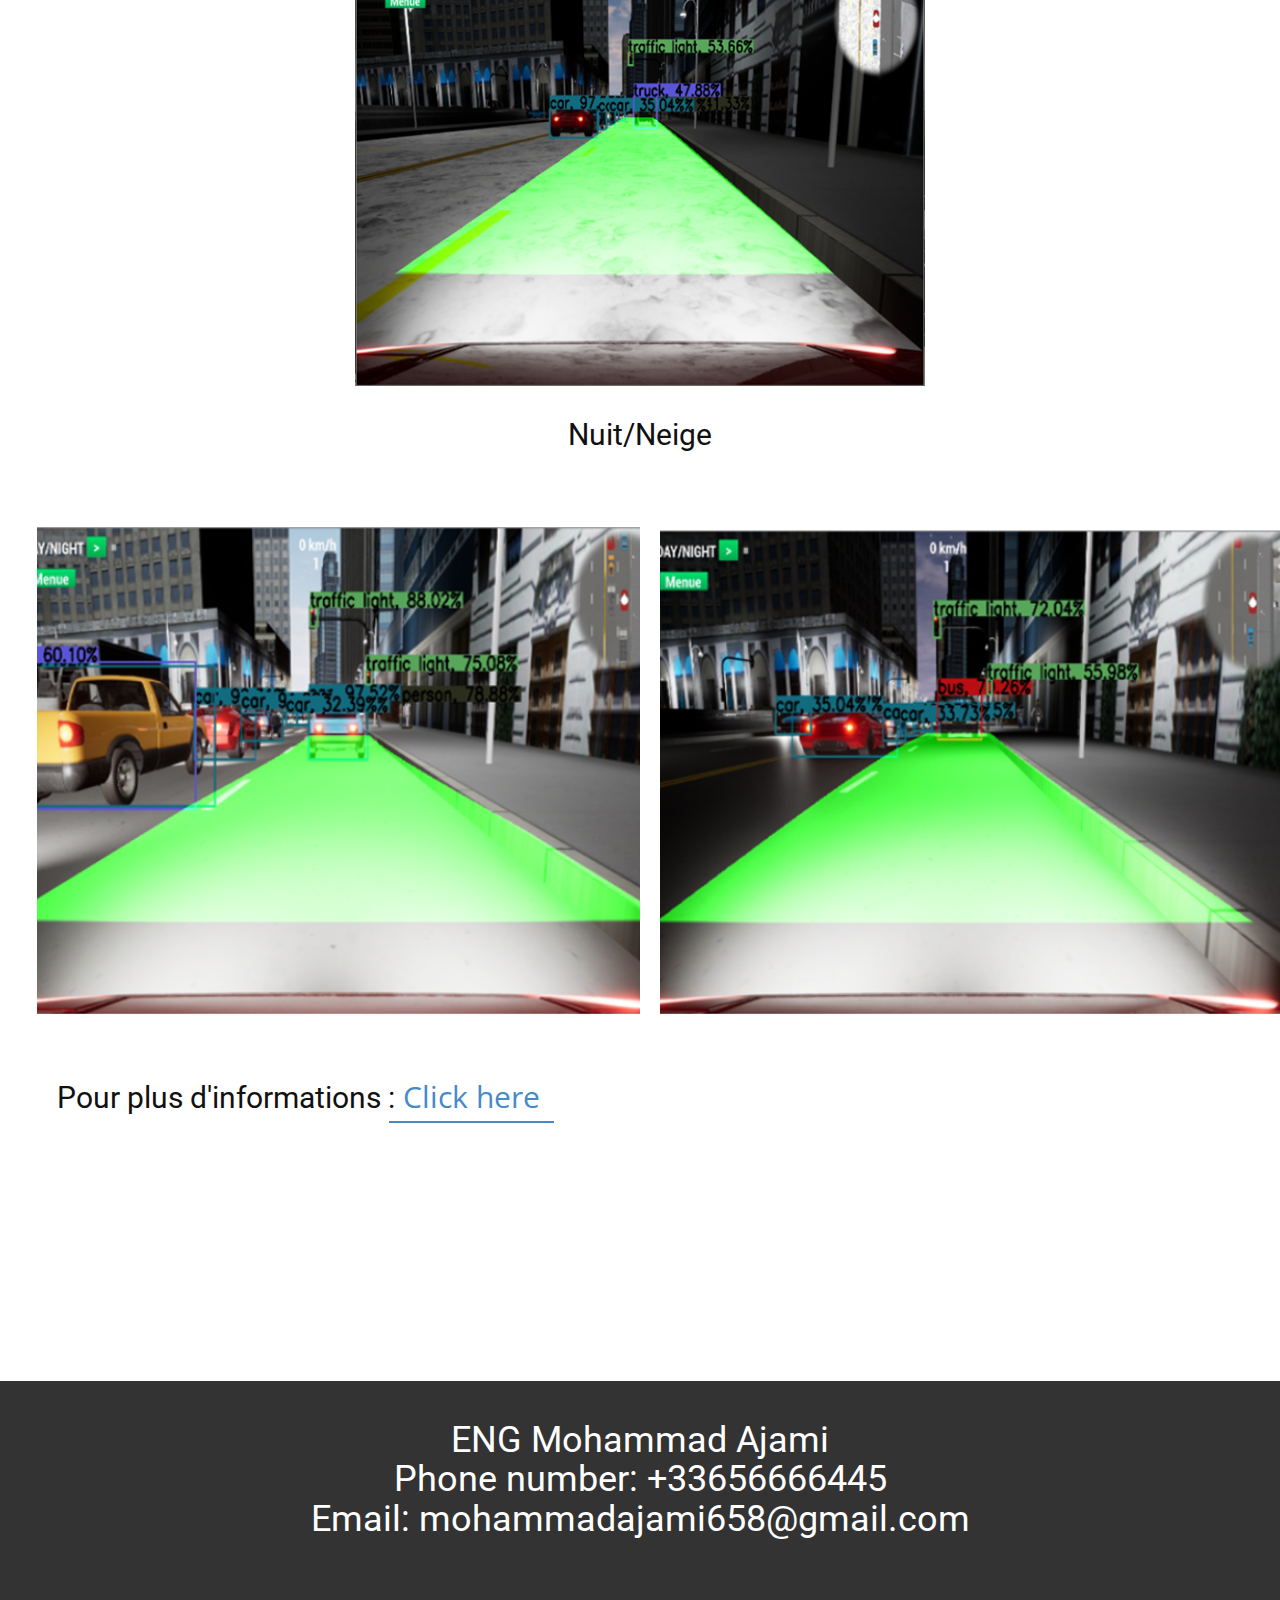
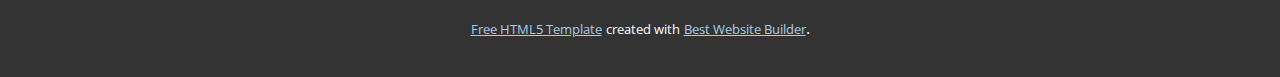
<file: openADE.html>
<!DOCTYPE html>
<html style="font-size: 16px;" lang="en"><head>
    <meta name="viewport" content="width=device-width, initial-scale=1.0">
    <meta charset="utf-8">
    <meta name="keywords" content="Master thesis (openADE)">
    <meta name="description" content="">
    <title>openADE</title>
    <link rel="stylesheet" href="nicepage.css" media="screen">
<link rel="stylesheet" href="openADE.css" media="screen">
    <script class="u-script" type="text/javascript" src="jquery.js" "="" defer=""></script>
    <script class="u-script" type="text/javascript" src="nicepage.js" "="" defer=""></script>
    <meta name="generator" content="Nicepage 4.16.0, nicepage.com">
    <link id="u-theme-google-font" rel="stylesheet" href="https://fonts.googleapis.com/css?family=Roboto:100,100i,300,300i,400,400i,500,500i,700,700i,900,900i|Open+Sans:300,300i,400,400i,500,500i,600,600i,700,700i,800,800i">
    
    
    
    
    
    <script type="application/ld+json">{
		"@context": "http://schema.org",
		"@type": "Organization",
		"name": ""
}</script>
    <meta name="theme-color" content="#478ac9">
    <meta property="og:title" content="openADE">
    <meta property="og:type" content="website">
  </head>
  <body class="u-body u-xl-mode" data-lang="en"><header class="u-clearfix u-header u-header" id="sec-3fb4"><div class="u-clearfix u-sheet u-valign-middle u-sheet-1">
        <nav class="u-menu u-menu-one-level u-offcanvas u-menu-1">
          <div class="menu-collapse" style="font-size: 1rem; letter-spacing: 0px;">
            <a class="u-button-style u-custom-left-right-menu-spacing u-custom-padding-bottom u-custom-top-bottom-menu-spacing u-nav-link u-text-active-palette-1-base u-text-hover-palette-2-base" href="#">
              <svg class="u-svg-link" viewBox="0 0 24 24"><use xmlns:xlink="http://www.w3.org/1999/xlink" xlink:href="#menu-hamburger"></use></svg>
              <svg class="u-svg-content" version="1.1" id="menu-hamburger" viewBox="0 0 16 16" x="0px" y="0px" xmlns:xlink="http://www.w3.org/1999/xlink" xmlns="http://www.w3.org/2000/svg"><g><rect y="1" width="16" height="2"></rect><rect y="7" width="16" height="2"></rect><rect y="13" width="16" height="2"></rect>
</g></svg>
            </a>
          </div>
          <div class="u-custom-menu u-nav-container">
            <ul class="u-nav u-unstyled u-nav-1"><li class="u-nav-item"><a class="u-button-style u-nav-link u-text-active-palette-1-base u-text-hover-palette-2-base" href="Home.html" style="padding: 10px 20px;">Home</a>
</li><li class="u-nav-item"><a class="u-button-style u-nav-link u-text-active-palette-1-base u-text-hover-palette-2-base" href="GS.html" style="padding: 10px 20px;">GS</a>
</li><li class="u-nav-item"><a class="u-button-style u-nav-link u-text-active-palette-1-base u-text-hover-palette-2-base" href="openADE.html" style="padding: 10px 20px;">openADE</a>
</li><li class="u-nav-item"><a class="u-button-style u-nav-link u-text-active-palette-1-base u-text-hover-palette-2-base" href="Système-de-suivi-inertiel.html" style="padding: 10px 20px;">Système de suivi inertiel</a>
</li><li class="u-nav-item"><a class="u-button-style u-nav-link u-text-active-palette-1-base u-text-hover-palette-2-base" href="Robot-suiveur-de-ligne.html" style="padding: 10px 20px;">Robot suiveur de ligne</a>
</li></ul>
          </div>
          <div class="u-custom-menu u-nav-container-collapse">
            <div class="u-black u-container-style u-inner-container-layout u-opacity u-opacity-95 u-sidenav">
              <div class="u-inner-container-layout u-sidenav-overflow">
                <div class="u-menu-close"></div>
                <ul class="u-align-center u-nav u-popupmenu-items u-unstyled u-nav-2"><li class="u-nav-item"><a class="u-button-style u-nav-link" href="Home.html">Home</a>
</li><li class="u-nav-item"><a class="u-button-style u-nav-link" href="GS.html">GS</a>
</li><li class="u-nav-item"><a class="u-button-style u-nav-link" href="openADE.html">openADE</a>
</li><li class="u-nav-item"><a class="u-button-style u-nav-link" href="Système-de-suivi-inertiel.html">Système de suivi inertiel</a>
</li><li class="u-nav-item"><a class="u-button-style u-nav-link" href="Robot-suiveur-de-ligne.html">Robot suiveur de ligne</a>
</li></ul>
              </div>
            </div>
            <div class="u-black u-menu-overlay u-opacity u-opacity-70"></div>
          </div>
        </nav>
      </div></header>
    <section class="u-align-center u-clearfix u-section-1" id="sec-67b3">
      <div class="u-align-left u-clearfix u-sheet u-sheet-1">
        <a href="Home.html" data-page-id="1757504487" class="u-btn u-btn-round u-button-style u-hover-palette-1-light-1 u-palette-1-base u-radius-50 u-btn-1"> page d'accueil</a>
      </div>
    </section>
    <section class="u-align-center u-clearfix u-palette-1-base u-section-2" id="sec-999f">
      <div class="u-clearfix u-sheet u-valign-middle-xs u-sheet-1">
        <div class="u-align-left u-expanded-width-sm u-expanded-width-xs u-video u-video-1">
          <div class="embed-responsive embed-responsive-1">
            <iframe style="position: absolute;top: 0;left: 0;width: 100%;height: 100%;" class="embed-responsive-item" src="https://www.youtube.com/embed/hdQS02eUvkA?mute=0&amp;showinfo=0&amp;controls=0&amp;start=0" frameborder="0" allowfullscreen=""></iframe>
          </div>
        </div>
        <h2 class="u-align-center u-text u-text-default u-text-1"><b>Projet de fin
d'études (openADE)</b>
        </h2>
        <p class="u-text u-text-2"> Au
cours de mon projet de fin d'études, j'ai créé OpenADE (open autonomous driving
engine), qui est un moteur très réaliste pour tester des véhicules de conduite
autonome avec différentes dynamiques. Il contient des piétons, des voitures et
des routes artificiellement intelligents avec différents panneaux de
signalisation et feux de circulation. Il supporte le décalage jour/nuit pour
tester la performance des algorithmes de traitement d'image. OpenADE supporte
différents temps avec différents coefficients de friction. Nous avons fait une
simulation de conduite autonome de niveau trois comme preuve de concept.</p>
      </div>
    </section>
    <section class="u-clearfix u-section-3" id="sec-f4ab">
      <img class="u-image u-image-default u-image-1" src="images/image1.png" alt="" data-image-width="805" data-image-height="642">
      <img class="u-image u-image-default u-image-2" src="images/image2.png" alt="" data-image-width="600" data-image-height="479">
      <h3 class="u-text u-text-1"> Nuit/Sec</h3>
      <h3 class="u-text u-text-default u-text-2"> Jour/Sec</h3>
      <img class="u-image u-image-default u-image-3" src="images/image3.png" alt="" data-image-width="600" data-image-height="479">
      <h3 class="u-text u-text-default u-text-3"> Nuit/Neige</h3>
    </section>
    <section class="u-clearfix u-section-4" id="sec-aa54">
      <img class="u-image u-image-default u-image-1" src="images/image4.png" alt="" data-image-width="626" data-image-height="442">
      <img class="u-image u-image-default u-image-2" src="images/image5.png" alt="" data-image-width="626" data-image-height="445">
      <h4 class="u-text u-text-default u-text-1"> Pour plus
d'informations :</h4>
      <a href="files/Autonomousvehicles1.pdf" class="u-active-none u-border-2 u-border-active-palette-2-dark-1 u-border-hover-palette-2-base u-border-palette-1-base u-btn u-button-style u-file-link u-hover-none u-none u-text-hover-palette-2-base u-text-palette-1-base u-btn-1">Click here</a>
    </section>
    
    
    <footer class="u-align-center u-clearfix u-footer u-grey-80 u-footer" id="sec-7f06"><div class="u-align-left u-clearfix u-sheet u-valign-middle u-sheet-1">
        <h2 class="u-align-center u-text u-text-default u-text-1"> ENG Mohammad Ajami<br>Phone number: +33656666445<br>Email: mohammadajami658@gmail.com
        </h2>
      </div></footer>
    <section class="u-backlink u-clearfix u-grey-80">
      <a class="u-link" href="https://nicepage.com/html5-template" target="_blank">
        <span>Free HTML5 Template</span>
      </a>
      <p class="u-text">
        <span>created with</span>
      </p>
      <a class="u-link" href="https://nicepage.one" target="_blank">
        <span>Best Website Builder</span>
      </a>. 
    </section>
  
</body></html>
</file>
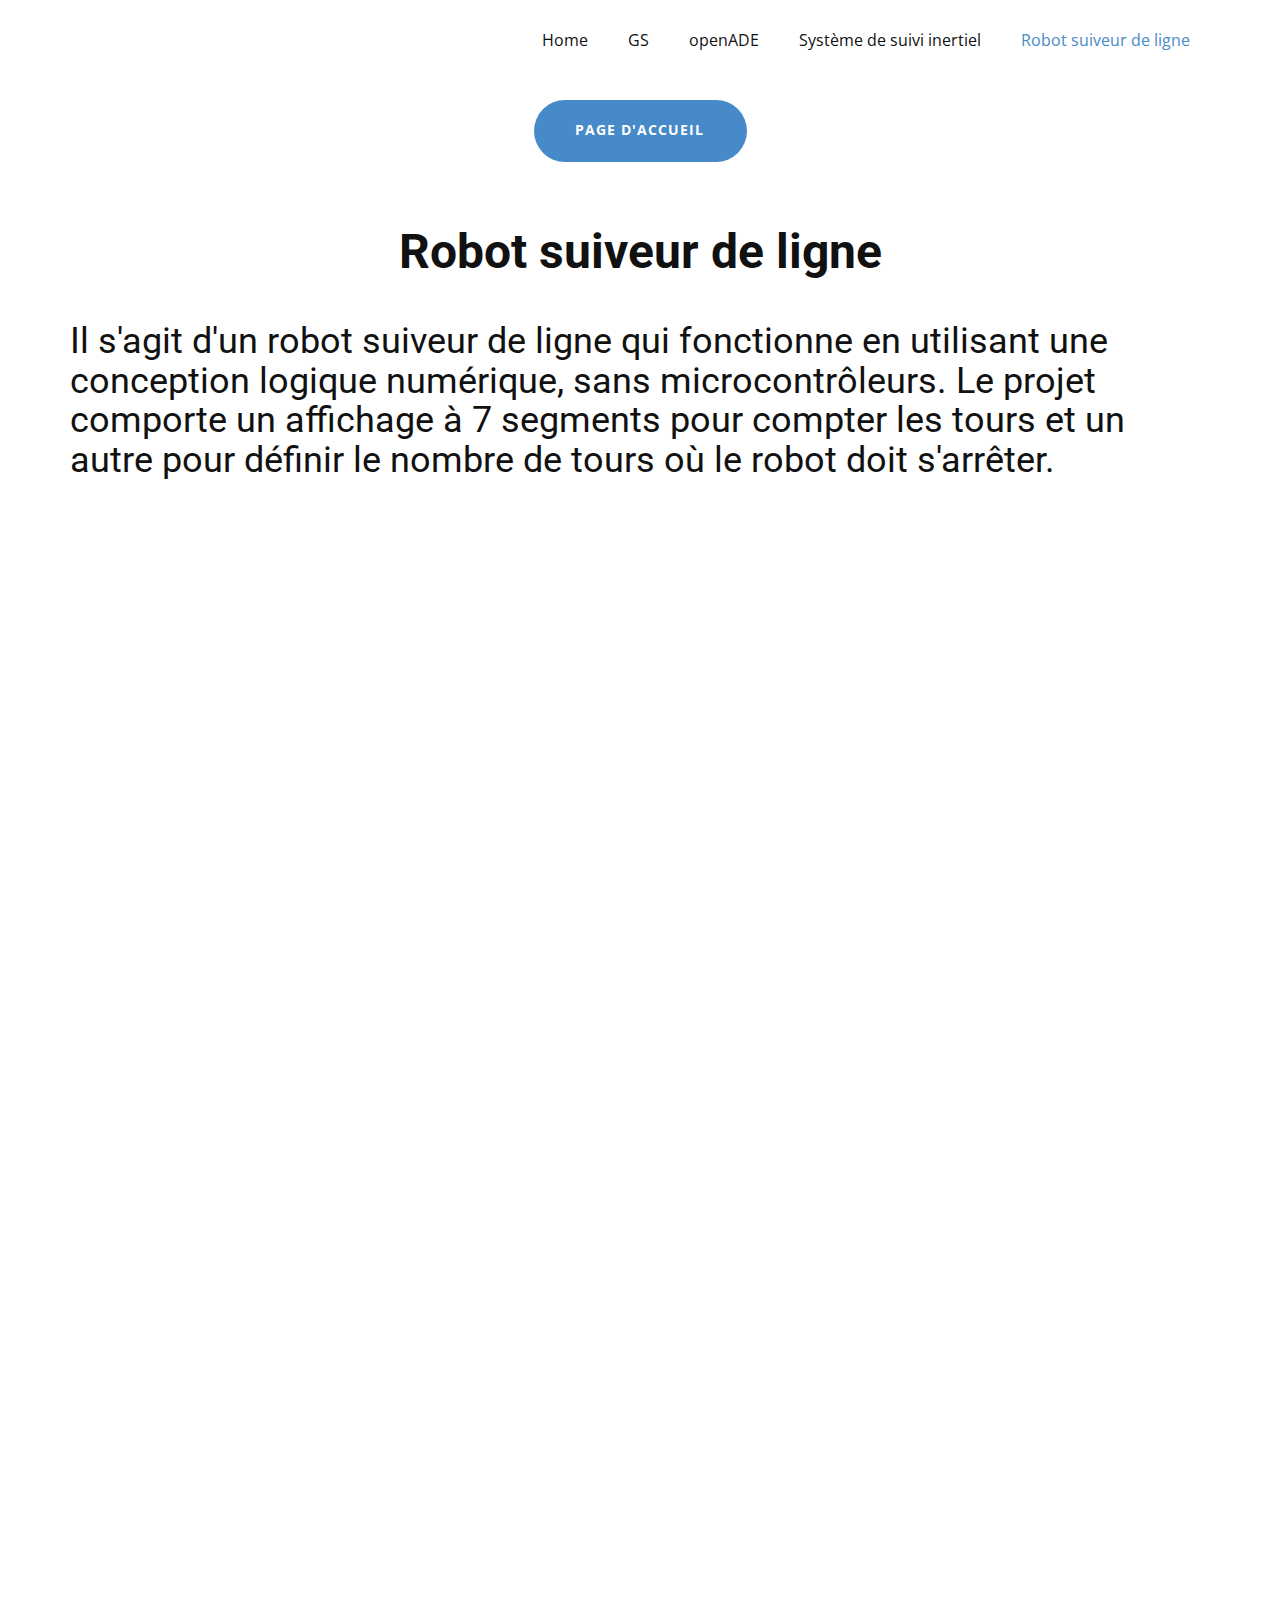
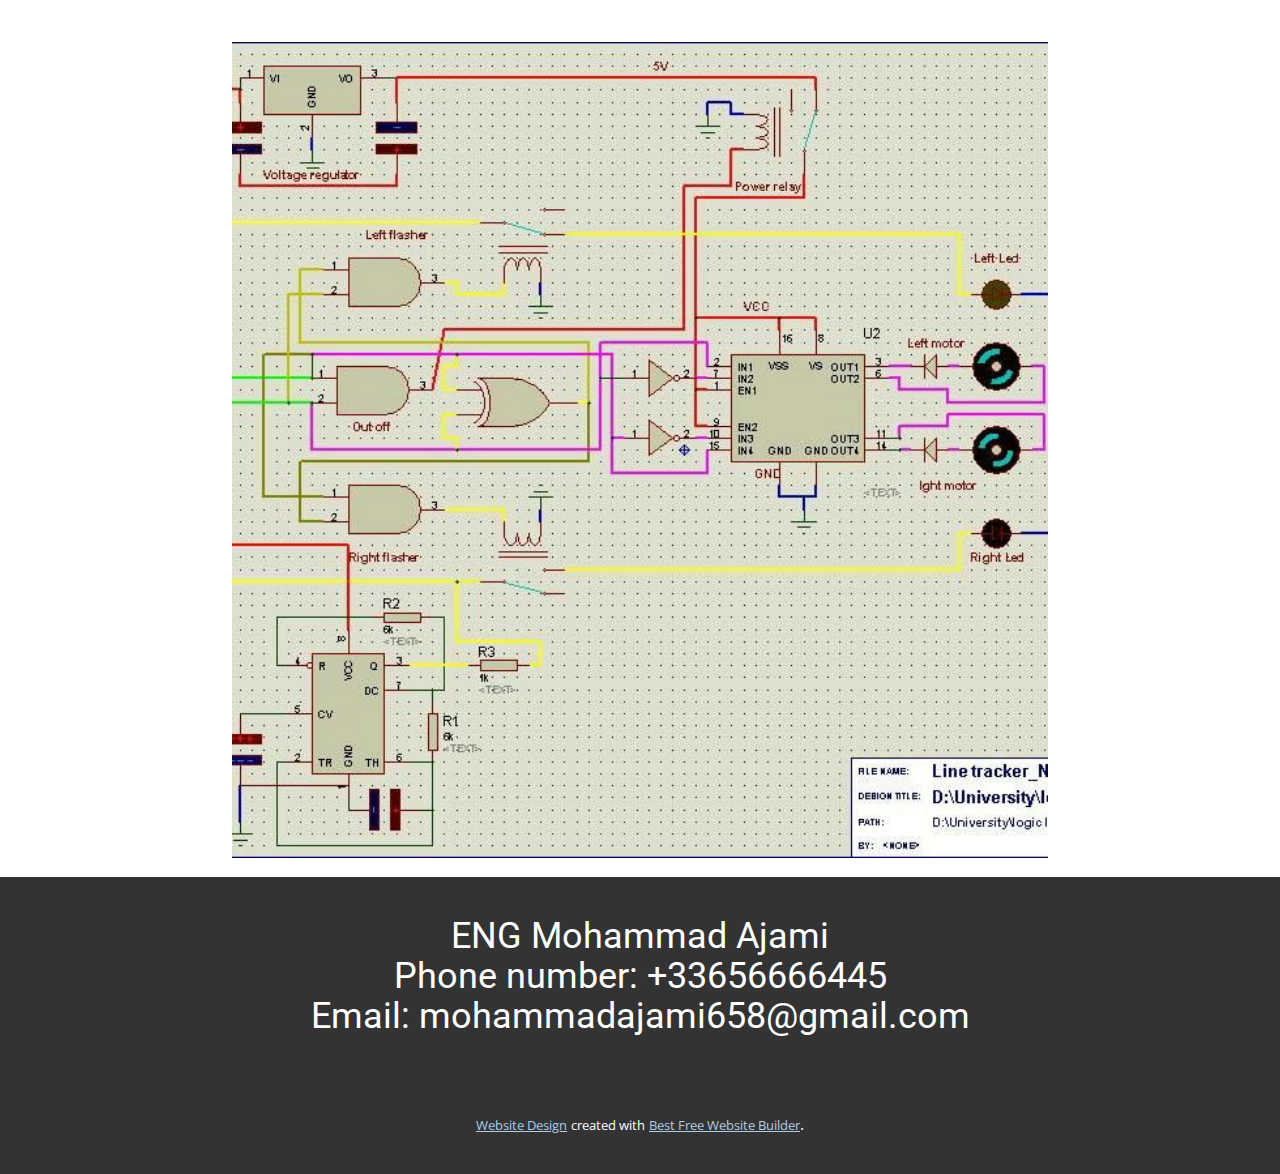
<file: Robot-suiveur-de-ligne.html>
<!DOCTYPE html>
<html style="font-size: 16px;" lang="en"><head>
    <meta name="viewport" content="width=device-width, initial-scale=1.0">
    <meta charset="utf-8">
    <meta name="keywords" content="​Line Tracking Robot, ​This is a line tracking robot that is working using digital logic design, no microcontrollers.The project had a 7 segment display to count the laps and the other one to set the number of laps where the robot should stop.">
    <meta name="description" content="">
    <title>Robot suiveur de ligne</title>
    <link rel="stylesheet" href="nicepage.css" media="screen">
<link rel="stylesheet" href="Robot-suiveur-de-ligne.css" media="screen">
    <script class="u-script" type="text/javascript" src="jquery.js" "="" defer=""></script>
    <script class="u-script" type="text/javascript" src="nicepage.js" "="" defer=""></script>
    <meta name="generator" content="Nicepage 4.16.0, nicepage.com">
    <link id="u-theme-google-font" rel="stylesheet" href="https://fonts.googleapis.com/css?family=Roboto:100,100i,300,300i,400,400i,500,500i,700,700i,900,900i|Open+Sans:300,300i,400,400i,500,500i,600,600i,700,700i,800,800i">
    
    
    
    
    
    <script type="application/ld+json">{
		"@context": "http://schema.org",
		"@type": "Organization",
		"name": ""
}</script>
    <meta name="theme-color" content="#478ac9">
    <meta property="og:title" content="Robot suiveur de ligne">
    <meta property="og:type" content="website">
  </head>
  <body class="u-body u-xl-mode" data-lang="en"><header class="u-clearfix u-header u-header" id="sec-3fb4"><div class="u-clearfix u-sheet u-valign-middle u-sheet-1">
        <nav class="u-menu u-menu-one-level u-offcanvas u-menu-1">
          <div class="menu-collapse" style="font-size: 1rem; letter-spacing: 0px;">
            <a class="u-button-style u-custom-left-right-menu-spacing u-custom-padding-bottom u-custom-top-bottom-menu-spacing u-nav-link u-text-active-palette-1-base u-text-hover-palette-2-base" href="#">
              <svg class="u-svg-link" viewBox="0 0 24 24"><use xmlns:xlink="http://www.w3.org/1999/xlink" xlink:href="#menu-hamburger"></use></svg>
              <svg class="u-svg-content" version="1.1" id="menu-hamburger" viewBox="0 0 16 16" x="0px" y="0px" xmlns:xlink="http://www.w3.org/1999/xlink" xmlns="http://www.w3.org/2000/svg"><g><rect y="1" width="16" height="2"></rect><rect y="7" width="16" height="2"></rect><rect y="13" width="16" height="2"></rect>
</g></svg>
            </a>
          </div>
          <div class="u-custom-menu u-nav-container">
            <ul class="u-nav u-unstyled u-nav-1"><li class="u-nav-item"><a class="u-button-style u-nav-link u-text-active-palette-1-base u-text-hover-palette-2-base" href="Home.html" style="padding: 10px 20px;">Home</a>
</li><li class="u-nav-item"><a class="u-button-style u-nav-link u-text-active-palette-1-base u-text-hover-palette-2-base" href="GS.html" style="padding: 10px 20px;">GS</a>
</li><li class="u-nav-item"><a class="u-button-style u-nav-link u-text-active-palette-1-base u-text-hover-palette-2-base" href="openADE.html" style="padding: 10px 20px;">openADE</a>
</li><li class="u-nav-item"><a class="u-button-style u-nav-link u-text-active-palette-1-base u-text-hover-palette-2-base" href="Système-de-suivi-inertiel.html" style="padding: 10px 20px;">Système de suivi inertiel</a>
</li><li class="u-nav-item"><a class="u-button-style u-nav-link u-text-active-palette-1-base u-text-hover-palette-2-base" href="Robot-suiveur-de-ligne.html" style="padding: 10px 20px;">Robot suiveur de ligne</a>
</li></ul>
          </div>
          <div class="u-custom-menu u-nav-container-collapse">
            <div class="u-black u-container-style u-inner-container-layout u-opacity u-opacity-95 u-sidenav">
              <div class="u-inner-container-layout u-sidenav-overflow">
                <div class="u-menu-close"></div>
                <ul class="u-align-center u-nav u-popupmenu-items u-unstyled u-nav-2"><li class="u-nav-item"><a class="u-button-style u-nav-link" href="Home.html">Home</a>
</li><li class="u-nav-item"><a class="u-button-style u-nav-link" href="GS.html">GS</a>
</li><li class="u-nav-item"><a class="u-button-style u-nav-link" href="openADE.html">openADE</a>
</li><li class="u-nav-item"><a class="u-button-style u-nav-link" href="Système-de-suivi-inertiel.html">Système de suivi inertiel</a>
</li><li class="u-nav-item"><a class="u-button-style u-nav-link" href="Robot-suiveur-de-ligne.html">Robot suiveur de ligne</a>
</li></ul>
              </div>
            </div>
            <div class="u-black u-menu-overlay u-opacity u-opacity-70"></div>
          </div>
        </nav>
      </div></header>
    <section class="u-clearfix u-section-1" id="sec-2474">
      <div class="u-clearfix u-sheet u-valign-middle u-sheet-1">
        <a href="Home.html" data-page-id="1757504487" class="u-align-center u-btn u-btn-round u-button-style u-hover-palette-1-light-1 u-palette-1-base u-radius-50 u-btn-1"> page d'accueil</a>
      </div>
    </section>
    <section class="u-clearfix u-section-2" id="sec-c6f2">
      <div class="u-clearfix u-sheet u-sheet-1">
        <h1 class="u-text u-text-default u-text-1"><b>Robot suiveur
de ligne</b>
        </h1>
        <h1 class="u-text u-text-2"> Il s'agit d'un
robot suiveur de ligne qui fonctionne en utilisant une conception logique
numérique, sans microcontrôleurs.
Le projet comporte un affichage à 7 segments pour
compter les tours et un autre pour définir le nombre de tours où le robot doit
s'arrêter.</h1>
      </div>
    </section>
    <section class="u-clearfix u-section-3" id="sec-d0e6">
      <div class="u-absolute-hcenter u-expanded-height u-video u-video-contain u-video-1">
        <div class="embed-responsive embed-responsive-1">
          <iframe style="position: absolute;top: 0;left: 0;width: 100%;height: 100%;" class="embed-responsive-item" src="https://www.youtube.com/embed/BrqphliV_os?mute=0&amp;showinfo=0&amp;controls=0&amp;start=0" frameborder="0" allowfullscreen=""></iframe>
        </div>
      </div>
    </section>
    <section class="u-clearfix u-section-4" id="sec-9879">
      <div class="u-clearfix u-sheet u-sheet-1">
        <img class="u-image u-image-default u-preserve-proportions u-image-1" src="images/image6.png" alt="" data-image-width="625" data-image-height="625">
      </div>
    </section>
    
    
    <footer class="u-align-center u-clearfix u-footer u-grey-80 u-footer" id="sec-7f06"><div class="u-align-left u-clearfix u-sheet u-valign-middle u-sheet-1">
        <h2 class="u-align-center u-text u-text-default u-text-1"> ENG Mohammad Ajami<br>Phone number: +33656666445<br>Email: mohammadajami658@gmail.com
        </h2>
      </div></footer>
    <section class="u-backlink u-clearfix u-grey-80">
      <a class="u-link" href="https://nicepage.com/website-design" target="_blank">
        <span>Website Design</span>
      </a>
      <p class="u-text">
        <span>created with</span>
      </p>
      <a class="u-link" href="https://nicepage.online" target="_blank">
        <span>Best Free Website Builder</span>
      </a>. 
    </section>
  
</body></html>
</file>
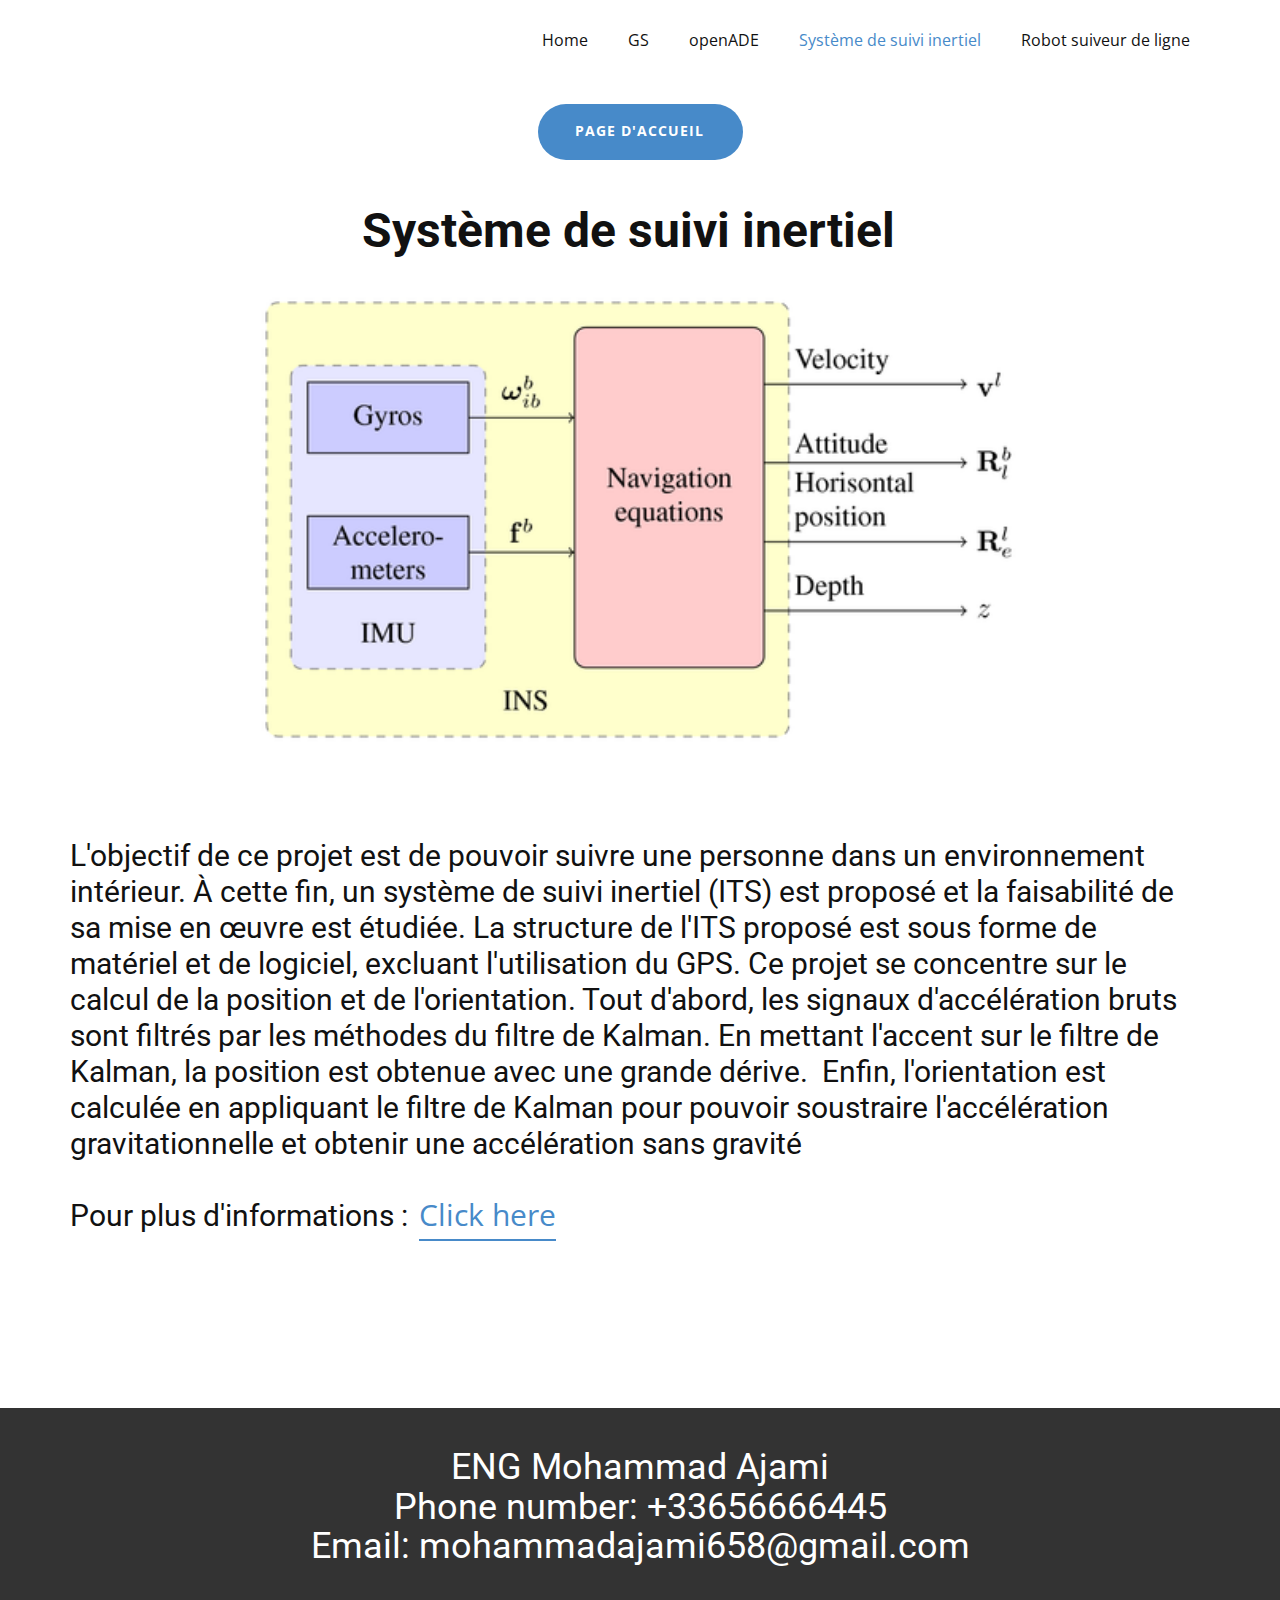
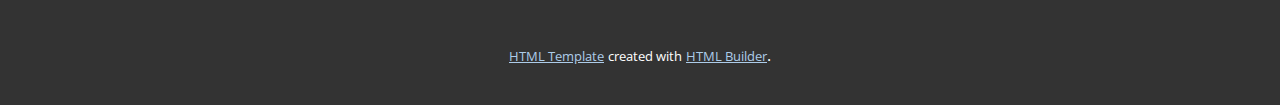
<file: Système-de-suivi-inertiel.html>
<!DOCTYPE html>
<html style="font-size: 16px;" lang="en"><head>
    <meta name="viewport" content="width=device-width, initial-scale=1.0">
    <meta charset="utf-8">
    <meta name="keywords" content="​ Inertial Tracking&nbsp;System">
    <meta name="description" content="">
    <title>Système de suivi inertiel</title>
    <link rel="stylesheet" href="nicepage.css" media="screen">
<link rel="stylesheet" href="Système-de-suivi-inertiel.css" media="screen">
    <script class="u-script" type="text/javascript" src="jquery.js" "="" defer=""></script>
    <script class="u-script" type="text/javascript" src="nicepage.js" "="" defer=""></script>
    <meta name="generator" content="Nicepage 4.16.0, nicepage.com">
    <link id="u-theme-google-font" rel="stylesheet" href="https://fonts.googleapis.com/css?family=Roboto:100,100i,300,300i,400,400i,500,500i,700,700i,900,900i|Open+Sans:300,300i,400,400i,500,500i,600,600i,700,700i,800,800i">
    
    
    
    
    <script type="application/ld+json">{
		"@context": "http://schema.org",
		"@type": "Organization",
		"name": ""
}</script>
    <meta name="theme-color" content="#478ac9">
    <meta property="og:title" content="Système de suivi inertiel">
    <meta property="og:type" content="website">
  </head>
  <body class="u-body u-xl-mode" data-lang="en"><header class="u-clearfix u-header u-header" id="sec-3fb4"><div class="u-clearfix u-sheet u-valign-middle u-sheet-1">
        <nav class="u-menu u-menu-one-level u-offcanvas u-menu-1">
          <div class="menu-collapse" style="font-size: 1rem; letter-spacing: 0px;">
            <a class="u-button-style u-custom-left-right-menu-spacing u-custom-padding-bottom u-custom-top-bottom-menu-spacing u-nav-link u-text-active-palette-1-base u-text-hover-palette-2-base" href="#">
              <svg class="u-svg-link" viewBox="0 0 24 24"><use xmlns:xlink="http://www.w3.org/1999/xlink" xlink:href="#menu-hamburger"></use></svg>
              <svg class="u-svg-content" version="1.1" id="menu-hamburger" viewBox="0 0 16 16" x="0px" y="0px" xmlns:xlink="http://www.w3.org/1999/xlink" xmlns="http://www.w3.org/2000/svg"><g><rect y="1" width="16" height="2"></rect><rect y="7" width="16" height="2"></rect><rect y="13" width="16" height="2"></rect>
</g></svg>
            </a>
          </div>
          <div class="u-custom-menu u-nav-container">
            <ul class="u-nav u-unstyled u-nav-1"><li class="u-nav-item"><a class="u-button-style u-nav-link u-text-active-palette-1-base u-text-hover-palette-2-base" href="Home.html" style="padding: 10px 20px;">Home</a>
</li><li class="u-nav-item"><a class="u-button-style u-nav-link u-text-active-palette-1-base u-text-hover-palette-2-base" href="GS.html" style="padding: 10px 20px;">GS</a>
</li><li class="u-nav-item"><a class="u-button-style u-nav-link u-text-active-palette-1-base u-text-hover-palette-2-base" href="openADE.html" style="padding: 10px 20px;">openADE</a>
</li><li class="u-nav-item"><a class="u-button-style u-nav-link u-text-active-palette-1-base u-text-hover-palette-2-base" href="Système-de-suivi-inertiel.html" style="padding: 10px 20px;">Système de suivi inertiel</a>
</li><li class="u-nav-item"><a class="u-button-style u-nav-link u-text-active-palette-1-base u-text-hover-palette-2-base" href="Robot-suiveur-de-ligne.html" style="padding: 10px 20px;">Robot suiveur de ligne</a>
</li></ul>
          </div>
          <div class="u-custom-menu u-nav-container-collapse">
            <div class="u-black u-container-style u-inner-container-layout u-opacity u-opacity-95 u-sidenav">
              <div class="u-inner-container-layout u-sidenav-overflow">
                <div class="u-menu-close"></div>
                <ul class="u-align-center u-nav u-popupmenu-items u-unstyled u-nav-2"><li class="u-nav-item"><a class="u-button-style u-nav-link" href="Home.html">Home</a>
</li><li class="u-nav-item"><a class="u-button-style u-nav-link" href="GS.html">GS</a>
</li><li class="u-nav-item"><a class="u-button-style u-nav-link" href="openADE.html">openADE</a>
</li><li class="u-nav-item"><a class="u-button-style u-nav-link" href="Système-de-suivi-inertiel.html">Système de suivi inertiel</a>
</li><li class="u-nav-item"><a class="u-button-style u-nav-link" href="Robot-suiveur-de-ligne.html">Robot suiveur de ligne</a>
</li></ul>
              </div>
            </div>
            <div class="u-black u-menu-overlay u-opacity u-opacity-70"></div>
          </div>
        </nav>
      </div></header>
    <section class="u-clearfix u-section-1" id="sec-529c">
      <div class="u-clearfix u-sheet u-sheet-1">
        <a href="Home.html" data-page-id="1757504487" class="u-align-center u-btn u-btn-round u-button-style u-hover-palette-1-light-1 u-palette-1-base u-radius-50 u-btn-1"> page d'accueil</a>
      </div>
    </section>
    <section class="u-clearfix u-section-2" id="sec-815d">
      <div class="u-clearfix u-sheet u-sheet-1">
        <h1 class="u-align-center u-text u-text-1"><b>Système de
suivi inertiel</b>&nbsp;&nbsp;
        </h1>
        <img class="u-align-center u-image u-image-default u-image-1" src="images/inertial-navigation-system.png" alt="" data-image-width="500" data-image-height="303">
      </div>
    </section>
    <section class="u-clearfix u-section-3" id="sec-766c">
      <div class="u-clearfix u-sheet u-sheet-1">
        <h3 class="u-text u-text-default u-text-1"> L'objectif
de ce projet est de pouvoir suivre une personne dans un environnement
intérieur. À cette fin, un système de suivi inertiel (ITS) est proposé et la
faisabilité de sa mise en œuvre est étudiée. La structure de l'ITS proposé est
sous forme de matériel et de logiciel, excluant l'utilisation du GPS. Ce projet
se concentre sur le calcul de la position et de l'orientation. Tout d'abord,
les signaux d'accélération bruts sont filtrés par les méthodes du filtre de
Kalman. En mettant l'accent sur le filtre de Kalman, la position est obtenue
avec une grande dérive.&nbsp; Enfin,
l'orientation est calculée en appliquant le filtre de Kalman pour pouvoir
soustraire l'accélération gravitationnelle et obtenir une accélération sans
gravité<br>
          <br> Pour plus
d'informations :<br>
        </h3>
        <a href="files/INERTIALTRACKINGSYSTEM.pdf" class="u-active-none u-border-2 u-border-active-palette-2-dark-1 u-border-hover-palette-2-base u-border-palette-1-base u-btn u-button-style u-file-link u-hover-none u-none u-text-hover-palette-2-base u-text-palette-1-base u-btn-1">Click here</a>
      </div>
    </section>
    
    
    <footer class="u-align-center u-clearfix u-footer u-grey-80 u-footer" id="sec-7f06"><div class="u-align-left u-clearfix u-sheet u-valign-middle u-sheet-1">
        <h2 class="u-align-center u-text u-text-default u-text-1"> ENG Mohammad Ajami<br>Phone number: +33656666445<br>Email: mohammadajami658@gmail.com
        </h2>
      </div></footer>
    <section class="u-backlink u-clearfix u-grey-80">
      <a class="u-link" href="https://nicepage.com/html-templates" target="_blank">
        <span>HTML Template</span>
      </a>
      <p class="u-text">
        <span>created with</span>
      </p>
      <a class="u-link" href="https://nicepage.com/html-website-builder" target="_blank">
        <span>HTML Builder</span>
      </a>. 
    </section>
  
</body></html>
</file>
